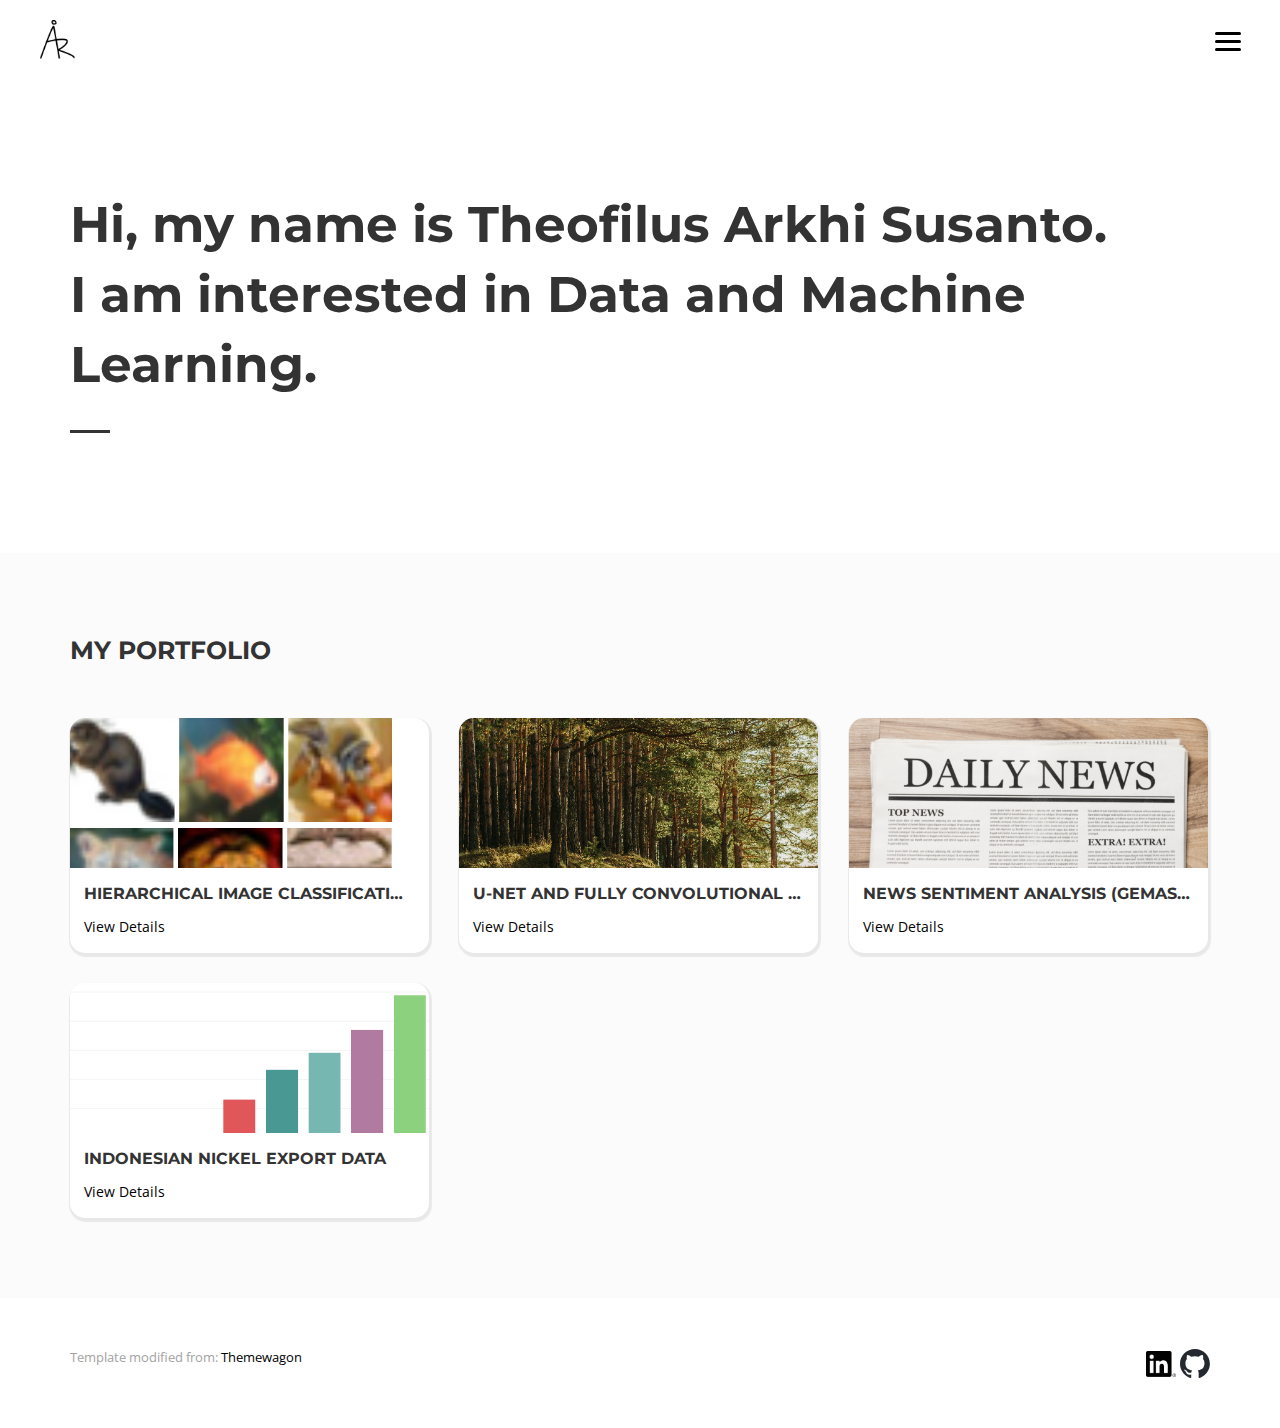
<file: index.html>
<!DOCTYPE html>
<html>
	<head>
		<title>Home</title>
		<meta charset="utf-8">
		<meta name="viewport" content="width=device-width, initial-scale=1.0, maximum-scale=1.0, user-scalable=no">
		<meta name="format-detection" content="telephone=no">
		<meta name="apple-mobile-web-app-capable" content="yes">
		<!-- Fonts-->
		<link rel="stylesheet" type="text/css" href="assets/fonts/fontawesome/font-awesome.min.css">
		<link rel="stylesheet" type="text/css" href="assets/fonts/pe-icon/pe-icon.css">
		<!-- Vendors-->
		<link rel="stylesheet" type="text/css" href="assets/vendors/bootstrap/grid.css">
		<link rel="stylesheet" type="text/css" href="assets/vendors/magnific-popup/magnific-popup.min.css">
		<link rel="stylesheet" type="text/css" href="assets/vendors/swiper/swiper.css">
		<!-- App & fonts-->
		<link rel="stylesheet" type="text/css" href="https://fonts.googleapis.com/css?family=Montserrat:300,400,500,600,700|Open+Sans:400,700">
		<link rel="stylesheet" type="text/css" id="app-stylesheet" href="assets/css/main.css"><!--[if lt IE 9]>
			<script src="https://oss.maxcdn.com/libs/html5shiv/3.7.0/html5shiv.js"></script>
		<![endif]-->
	</head>
	
	<body>
		<div class="page-wrap" id="root">
			
			<!-- header -->
			<header class="header header--fixed">
				<div class="header__inner">
					<div class="header__logo"><a href="index.html"><img src="assets/img/logo.png" alt="" style="width: 122px;"/></a></div>
					<div class="navbar-toggle" id="fs-button">
						<div class="navbar-icon"><span></span></div>
					</div>
				</div>
				
				<!-- fullscreenmenu__module -->
				<div class="fullscreenmenu__module" trigger="#fs-button">
					
					<!-- overlay-menu -->
					<nav class="overlay-menu">
						
						<!--  -->
						<ul class="wil-menu-list">
							<li class="current-menu-item"><a href="index.html">Home</a>
							</li>
							<li><a href="about.html">About Me</a>
							</li>
							<!-- <li><a href="work.html">Portfolio</a> -->
							<!-- </li> -->
							<!-- <li><a href="blog.html">Blog</a>
							</li>
							<li><a href="contact.html">Contact</a> -->
							<!-- </li> -->
						</ul><!--  -->
						
					</nav><!-- End / overlay-menu -->
					
				</div><!-- End / fullscreenmenu__module -->
				
			</header><!-- End / header -->
			
			<!-- Content-->
			<div class="wil-content">
				
				<!-- Section -->
				<section class="awe-section">
					<div class="container">
						
						<!-- page-title -->
						<div class="page-title">
							<h2 class="page-title__title">Hi, my name is Theofilus Arkhi Susanto.
								<div class="description">
									I am interested in Data and Machine Learning.
								</div>
								<!-- typing__module -->
								<!-- <div class="typing__module">
									<div class="typed-strings"><span>'m a web designer</span><span> do creative</span><span>'m a frontend developer</span>
									</div><span class="typed"></span>
								</div> -->
								<!-- End / typing__module -->
								
							</h2>
							<p class="page-title__text"></p>
							<div class="page-title__divider"></div>
						</div><!-- End / page-title -->
						
					</div>
				</section>
				<!-- End / Section -->
				
				
				<!-- Section -->
				<section class="awe-section bg-gray">
					<div class="container">
						<div class="row">
							<div class="col-lg-6 ">
								
								<!-- title -->
								<div class="title">
									<h2 class="title__title">My portfolio</h2>
								</div><!-- End / title -->
								
							</div>
						</div>

						<div class="grid-css grid-css--masonry" data-col-lg="3" data-col-md="2" data-col-sm="2" data-col-xs="1" data-gap="30">
							<div class="grid__inner">
								<div class="grid-sizer"></div>

								<div class="grid-item">
								<div class="grid-item__inner">
									<div class="grid-item__content-wrapper">
										<div class=""><a href="portfolio-details/hnn.html">
											<div class="workbox">
												<div id="">
													<div class="work-image">
														<img src="assets/img/works/hnn/hnnillustration.png">
	
													</div>
													<div class="work-content">
														<h2 class="work__title">Hierarchical Image Classification
														</h2>
														<p class="work__text">View Details</p>
													</div>
												</div>
											</div>
										</a></div>
									</div>
								</div>
								</div>
								
								<div class="grid-item">
								<div class="grid-item__inner">
									<div class="grid-item__content-wrapper">
										<div class=""><a href="portfolio-details/forest.html"">
											<div class="workbox">
												<div id="">
													<div class="work-image">
														<img class="project-img" src="assets/img/works/forest/fillust.jpg">
	
													</div>
													<div class="work-content">
														<h2 class="work__title">U-Net and Fully Convolutional Network for Forest Segmentation: A Comparative Study
														</h2>
														<p class="work__text">View Details</p>

													</div>
												</div>
											</div>
										</a></div>
									</div>
								</div>
								</div>
								
								<div class="grid-item">
								<div class="grid-item__inner">
									<div class="grid-item__content-wrapper">
										<div class=""><a href="portfolio-details/news.html">
											<div class="workbox">
												<div id="">
													<div class="work-image">
														<img class="project-img" src="assets/img/works/news/newspaperillust.jpg">
	
													</div>
													<div class="work-content">
														<h2 class="work__title">News Sentiment Analysis (Gemastik XV)
														</h2>
														<p class="work__text">View Details</p>
													</div>
												</div>
											</div>
										</a></div>
										</div>
									</div>
									</div>
									
									<div class="grid-item">
									<div class="grid-item__inner">
										<div class="grid-item__content-wrapper">
											<div class=""><a href="portfolio-details/nickel.html">
												<div class="workbox">
													<div id="">
														<div class="work-image">
															<img class="project-img" src="assets/img/works/nickel/chartillust.png">
		
														</div>
														<div class="work-content">
															<h2 class="work__title">Indonesian Nickel Export Data
															</h2>
															<p class="work__text">View Details</p>
														</div>
													</div>
												</div>
											</a></div>
										</div>
									</div>
									</div>
							</div>
						</div>
					</div>
				</section>
				<!-- End / Section -->
				
			</div>
			<!-- End / Content-->
			
			<!-- footer -->
			<div class="footer">
				<div class="container">
					<div class="row">
						<div class="col-md-6 col-lg-6 ">
							<p class="footer__coppy" style="font-size: small;">Template modified from: <a href="https://themewagon.com/themes/free-responsive-personal-portfolio-template-download-minimus/">Themewagon</a></p>
						</div>
						<div class="col-md-6 col-lg-6 ">
							<div class="footer__social">
								
								<!-- social-icon -->
								<!-- <a class="social-icon" href="#"><i class="social-icon__icon fa fa-facebook"></i>
								</a> -->
								<!-- End / social-icon -->
								
								<!-- social-icon -->
								<a class="social-icon" href="https://www.linkedin.com/in/theofilus-arkhi-susanto-a2609b211/"><img class="" src="assets/img/icons/LIblack.png"></img>
								</a>
								<!-- End / social-icon -->
								
								<!-- social-icon -->
								<a class="social-icon" href="https://github.com/fujimotoAr/"><img class="" src="assets/img/icons/github-mark.svg"></img>
								</a>
								
							</div>
						</div>
					</div>
				</div>
			</div><!-- End / footer -->
			
		</div>
		<!-- Vendors-->
		<script type="text/javascript" src="assets/vendors/jquery/jquery.min.js"></script>
		<script type="text/javascript" src="assets/vendors/imagesloaded/imagesloaded.pkgd.js"></script>
		<script type="text/javascript" src="assets/vendors/isotope-layout/isotope.pkgd.js"></script>
		<script type="text/javascript" src="assets/vendors/jquery-one-page/jquery.nav.min.js"></script>
		<script type="text/javascript" src="assets/vendors/jquery.easing/jquery.easing.min.js"></script>
		<script type="text/javascript" src="assets/vendors/jquery.matchHeight/jquery.matchHeight.min.js"></script>
		<script type="text/javascript" src="assets/vendors/magnific-popup/jquery.magnific-popup.min.js"></script>
		<script type="text/javascript" src="assets/vendors/masonry-layout/masonry.pkgd.js"></script>
		<script type="text/javascript" src="assets/vendors/jquery.waypoints/jquery.waypoints.min.js"></script>
		<script type="text/javascript" src="assets/vendors/swiper/swiper.jquery.js"></script>
		<script type="text/javascript" src="assets/vendors/menu/menu.js"></script>
		<script type="text/javascript" src="assets/vendors/typed/typed.min.js"></script>
		<!-- App-->
		<script type="text/javascript" src="assets/js/main.js"></script>
	</body>
</html>
</file>
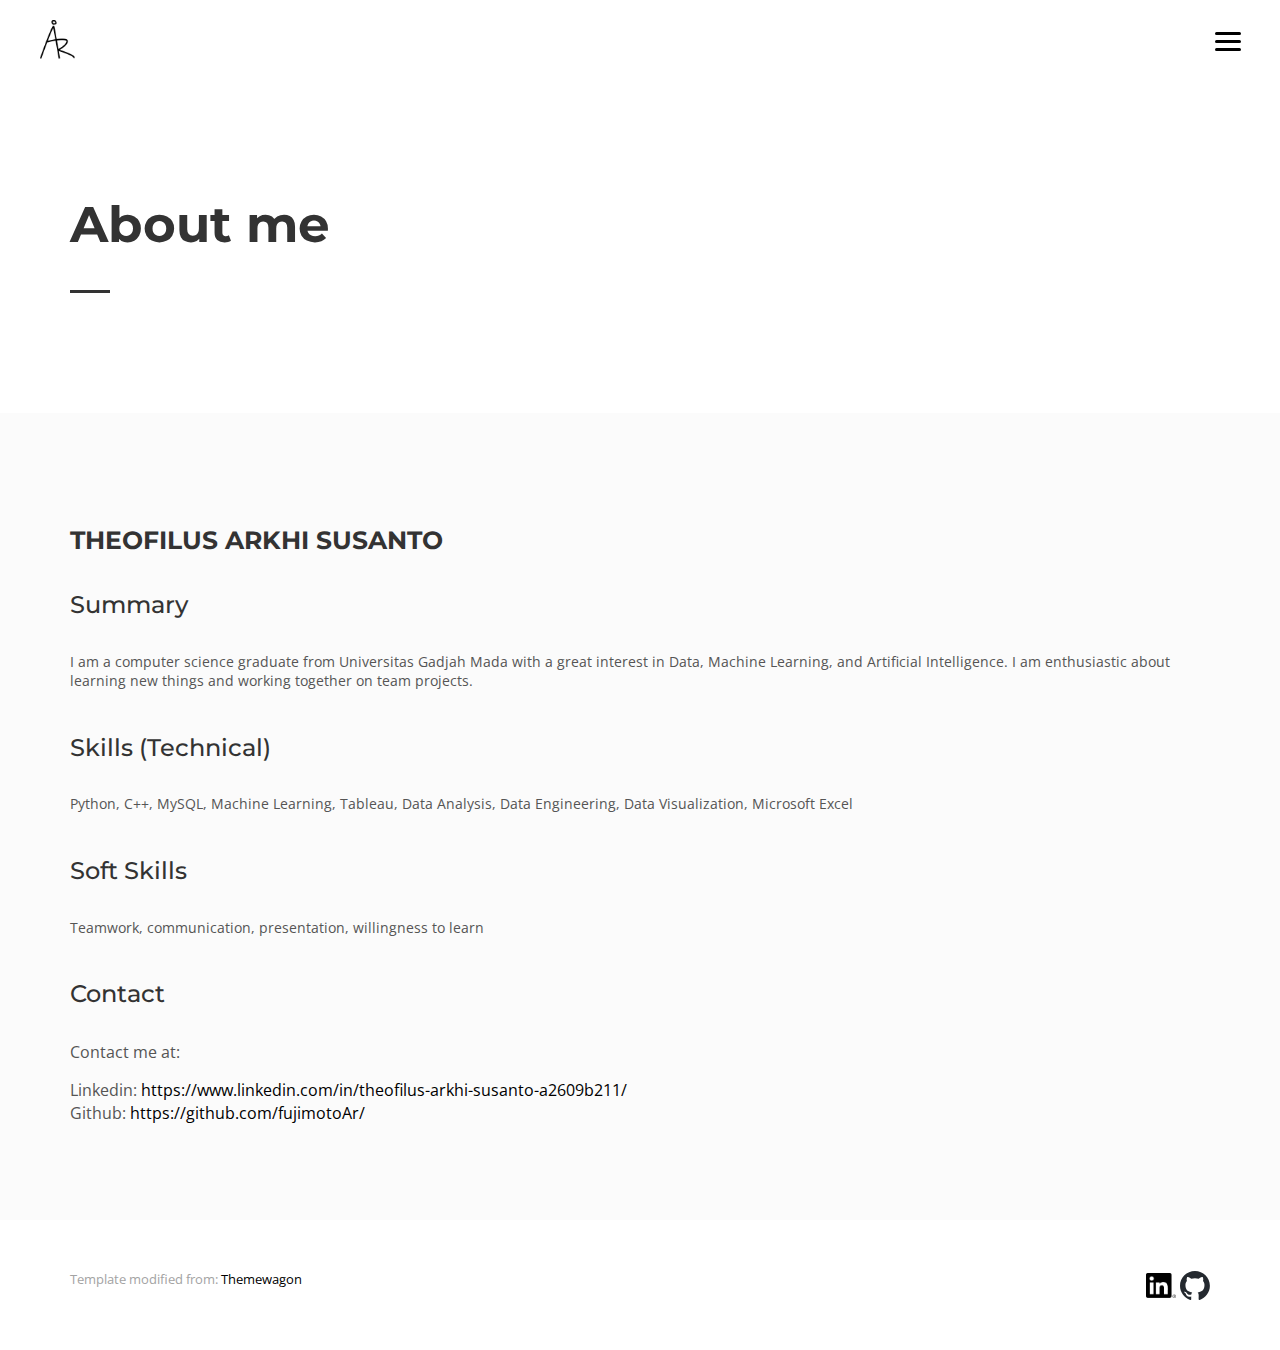
<file: about.html>
<!DOCTYPE html>
<html>
	<head>
		<title>About</title>
		<meta charset="utf-8">
		<meta name="viewport" content="width=device-width, initial-scale=1.0, maximum-scale=1.0, user-scalable=no">
		<meta name="format-detection" content="telephone=no">
		<meta name="apple-mobile-web-app-capable" content="yes">
		<!-- Fonts-->
		<link rel="stylesheet" type="text/css" href="assets/fonts/fontawesome/font-awesome.min.css">
		<link rel="stylesheet" type="text/css" href="assets/fonts/pe-icon/pe-icon.css">
		<!-- Vendors-->
		<link rel="stylesheet" type="text/css" href="assets/vendors/bootstrap/grid.css">
		<link rel="stylesheet" type="text/css" href="assets/vendors/magnific-popup/magnific-popup.min.css">
		<link rel="stylesheet" type="text/css" href="assets/vendors/swiper/swiper.css">
		<!-- App & fonts-->
		<link rel="stylesheet" type="text/css" href="https://fonts.googleapis.com/css?family=Montserrat:300,400,500,600,700|Open+Sans:400,700">
		<link rel="stylesheet" type="text/css" id="app-stylesheet" href="assets/css/main.css"><!--[if lt IE 9]>
			<script src="https://oss.maxcdn.com/libs/html5shiv/3.7.0/html5shiv.js"></script>
		<![endif]-->
	</head>
	
	<body>
		<div class="page-wrap" id="root">
			
			<!-- header -->
			<header class="header header--fixed">
				<div class="header__inner">
					<div class="header__logo"><a href="index.html"><img src="assets/img/logo.png" alt="" style="width: 122px;"/></a></div>
					<div class="navbar-toggle" id="fs-button">
						<div class="navbar-icon"><span></span></div>
					</div>
				</div>
				
				<!-- fullscreenmenu__module -->
				<div class="fullscreenmenu__module" trigger="#fs-button">
					
					<!-- overlay-menu -->
					<nav class="overlay-menu">
						
						<!--  -->
						<ul class="wil-menu-list">
							<li class="current-menu-item"><a href="index.html">Home</a>
							</li>
							<li><a href="about.html">About Me</a>
							</li>
							<!-- <li><a href="work.html">Portfolio</a> -->
							<!-- </li> -->
							<!-- <li><a href="blog.html">Blog</a>
							</li>
							<li><a href="contact.html">Contact</a> -->
							<!-- </li> -->
						</ul><!--  -->
						
					</nav><!-- End / overlay-menu -->
					
				</div><!-- End / fullscreenmenu__module -->
				
			</header><!-- End / header -->
			
			<!-- Content-->
			<div class="wil-content">
				
				<!-- Section -->
				<section class="awe-section">
					<div class="container">
						
						<!-- page-title -->
						<div class="page-title pb-40">
							<h2 class="page-title__title">About me</h2>
							<!-- <p class="page-title__text">Curabitur elementum urna augue, eu porta</p> -->
							<div class="page-title__divider"></div>
						</div><!-- End / page-title -->
						
					</div>
				</section>
				<!-- End / Section -->
				
				
				<!-- Section -->
				<section class="awe-section bg-gray">
					<div class="container">
						<div class="">
							<!-- <div class="col-md-6 col-lg-5 "><img src="https://images.pexels.com/photos/797558/pexels-photo-797558.jpeg?w=1260&amp;h=750&amp;auto=compress&amp;cs=tinysrgb" alt="">
							</div> -->
							<!-- <div class="col-md-6 col-lg-6 col-xs-offset-0 col-sm-offset-0 col-md-offset-0 col-lg-offset-1 "> -->
							<div>
								<!--  -->
								<div class="mt-30">
									<h2 class="about__title">Theofilus Arkhi Susanto</h2>
									<h2 class="about__subtitle" style="font-size:x-large;">Summary</h2>
									<p class="about__text">
										I am a computer science graduate from Universitas Gadjah Mada with a great interest in Data, Machine Learning, and Artificial Intelligence. I am enthusiastic about learning new things and working together on team projects.
									</p>
									<h2 class="about__subtitle" style="font-size:x-large;">Skills (Technical)</h2>
									<p class="about__text">
										Python, C++, MySQL, Machine Learning, Tableau, Data Analysis, Data Engineering, Data Visualization, Microsoft Excel	
									</p>
									<h2 class="about__subtitle" style="font-size:x-large;">Soft Skills</h2>
									<p class="about__text">
										Teamwork, communication, presentation, willingness to learn
									</p>
									<h2 class="about__subtitle" style="font-size:x-large;">Contact</h2>
									<p style="font-size: medium;">
										Contact me at:
										<ul>
											<li> Linkedin: <a href="https://www.linkedin.com/in/theofilus-arkhi-susanto-a2609b211/">https://www.linkedin.com/in/theofilus-arkhi-susanto-a2609b211/</a> </li>
											<li> Github: <a href="https://github.com/fujimotoAr/">https://github.com/fujimotoAr/</a> </li>

										</ul>
									</p>
								</div><!-- End /  -->
								
							</div>
						</div>
					</div>
				</section>
				<!-- End / Section -->
				
			</div>
			<!-- End / Content-->
			
			<!-- footer -->
			<div class="footer">
				<div class="container">
					<div class="row">
						<div class="col-md-6 col-lg-6 ">
							<p class="footer__coppy" style="font-size: small;">Template modified from: <a href="https://themewagon.com/themes/free-responsive-personal-portfolio-template-download-minimus/">Themewagon</a></p>
						</div>
						<div class="col-md-6 col-lg-6 ">
							<div class="footer__social">
								
								<!-- social-icon -->
								<!-- <a class="social-icon" href="#"><i class="social-icon__icon fa fa-facebook"></i>
								</a> -->
								<!-- End / social-icon -->
								
								<!-- social-icon -->
								<a class="social-icon" href="https://www.linkedin.com/in/theofilus-arkhi-susanto-a2609b211/"><img class="" src="assets/img/icons/LIblack.png"></img>
								</a>
								<!-- End / social-icon -->
								
								<!-- social-icon -->
								<a class="social-icon" href="https://github.com/fujimotoAr/"><img class="" src="assets/img/icons/github-mark.svg"></img>
								</a>
								
							</div>
						</div>
					</div>
				</div>
			</div><!-- End / footer -->
			
		</div>
		<!-- Vendors-->
		<script type="text/javascript" src="assets/vendors/jquery/jquery.min.js"></script>
		<script type="text/javascript" src="assets/vendors/imagesloaded/imagesloaded.pkgd.js"></script>
		<script type="text/javascript" src="assets/vendors/isotope-layout/isotope.pkgd.js"></script>
		<script type="text/javascript" src="assets/vendors/jquery-one-page/jquery.nav.min.js"></script>
		<script type="text/javascript" src="assets/vendors/jquery.easing/jquery.easing.min.js"></script>
		<script type="text/javascript" src="assets/vendors/jquery.matchHeight/jquery.matchHeight.min.js"></script>
		<script type="text/javascript" src="assets/vendors/magnific-popup/jquery.magnific-popup.min.js"></script>
		<script type="text/javascript" src="assets/vendors/masonry-layout/masonry.pkgd.js"></script>
		<script type="text/javascript" src="assets/vendors/jquery.waypoints/jquery.waypoints.min.js"></script>
		<script type="text/javascript" src="assets/vendors/swiper/swiper.jquery.js"></script>
		<script type="text/javascript" src="assets/vendors/menu/menu.js"></script>
		<script type="text/javascript" src="assets/vendors/typed/typed.min.js"></script>
		<!-- App-->
		<script type="text/javascript" src="assets/js/main.js"></script>
	</body>
</html>
</file>
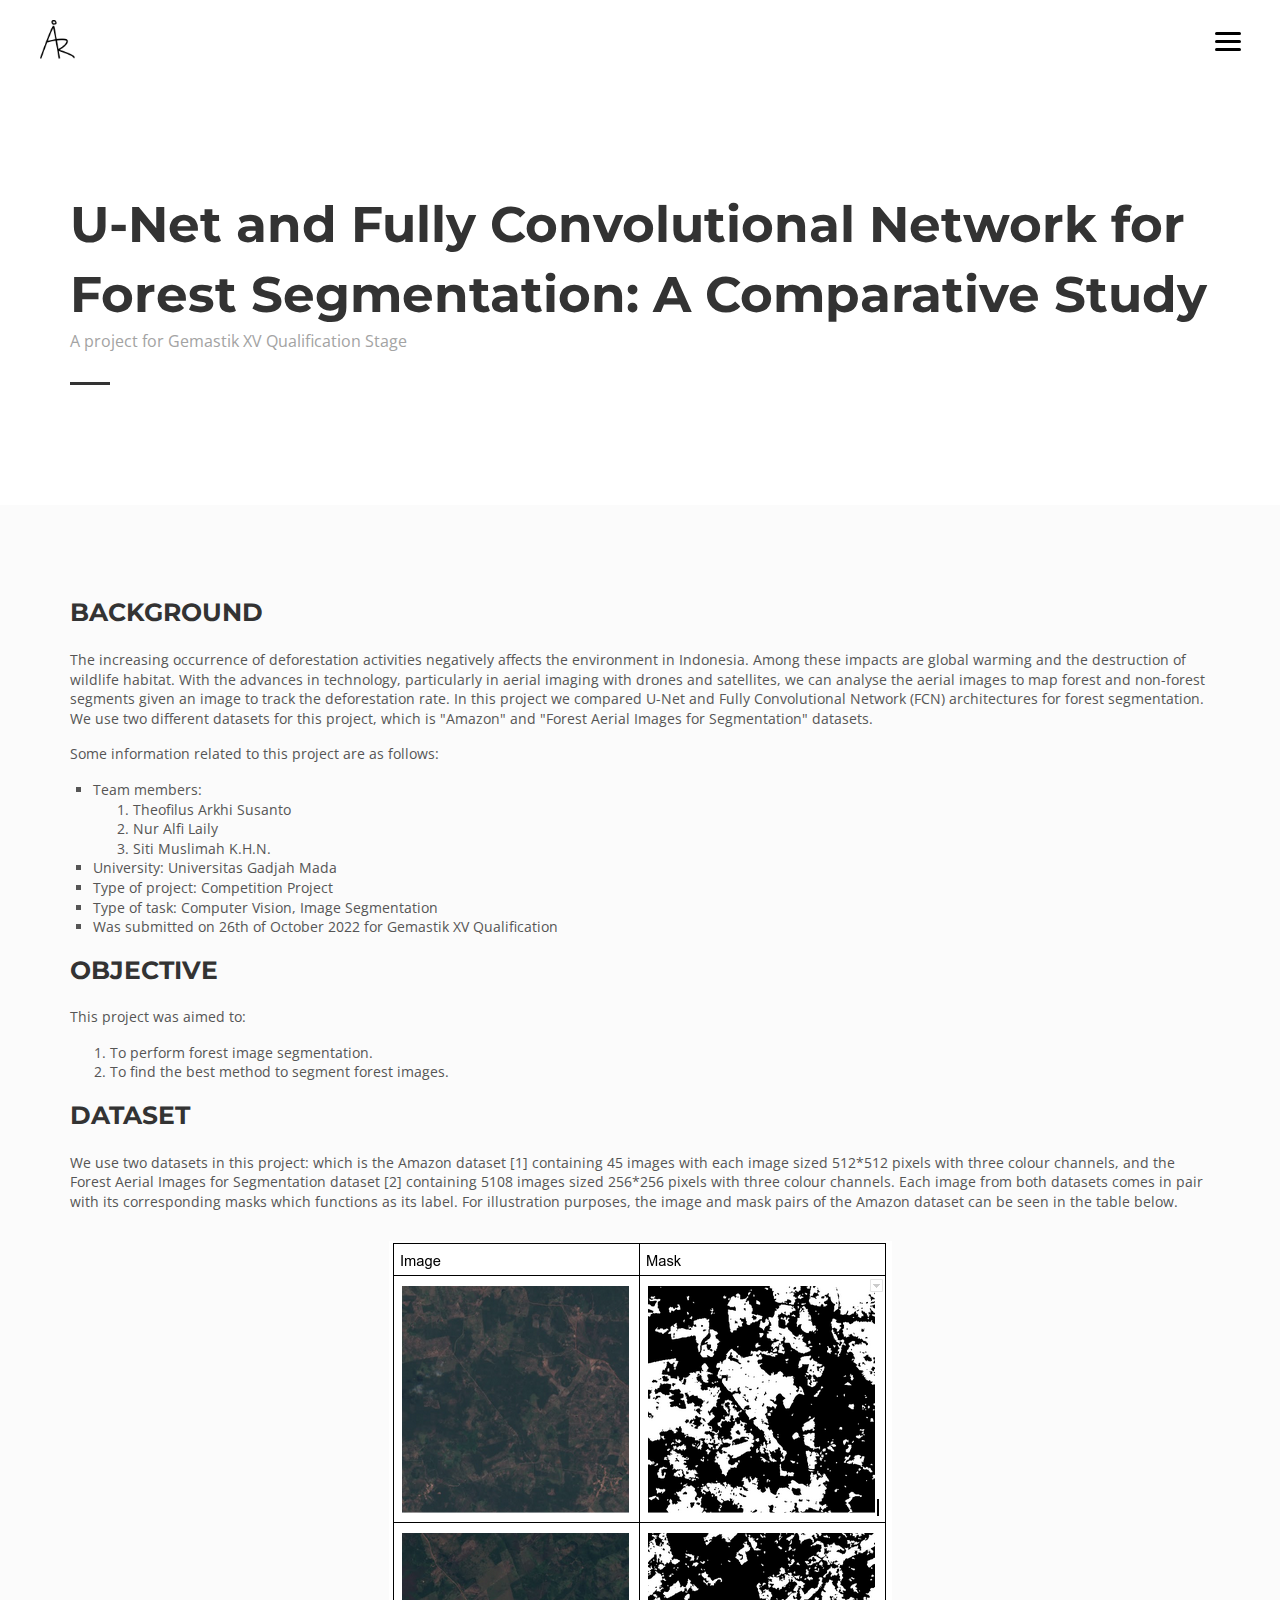
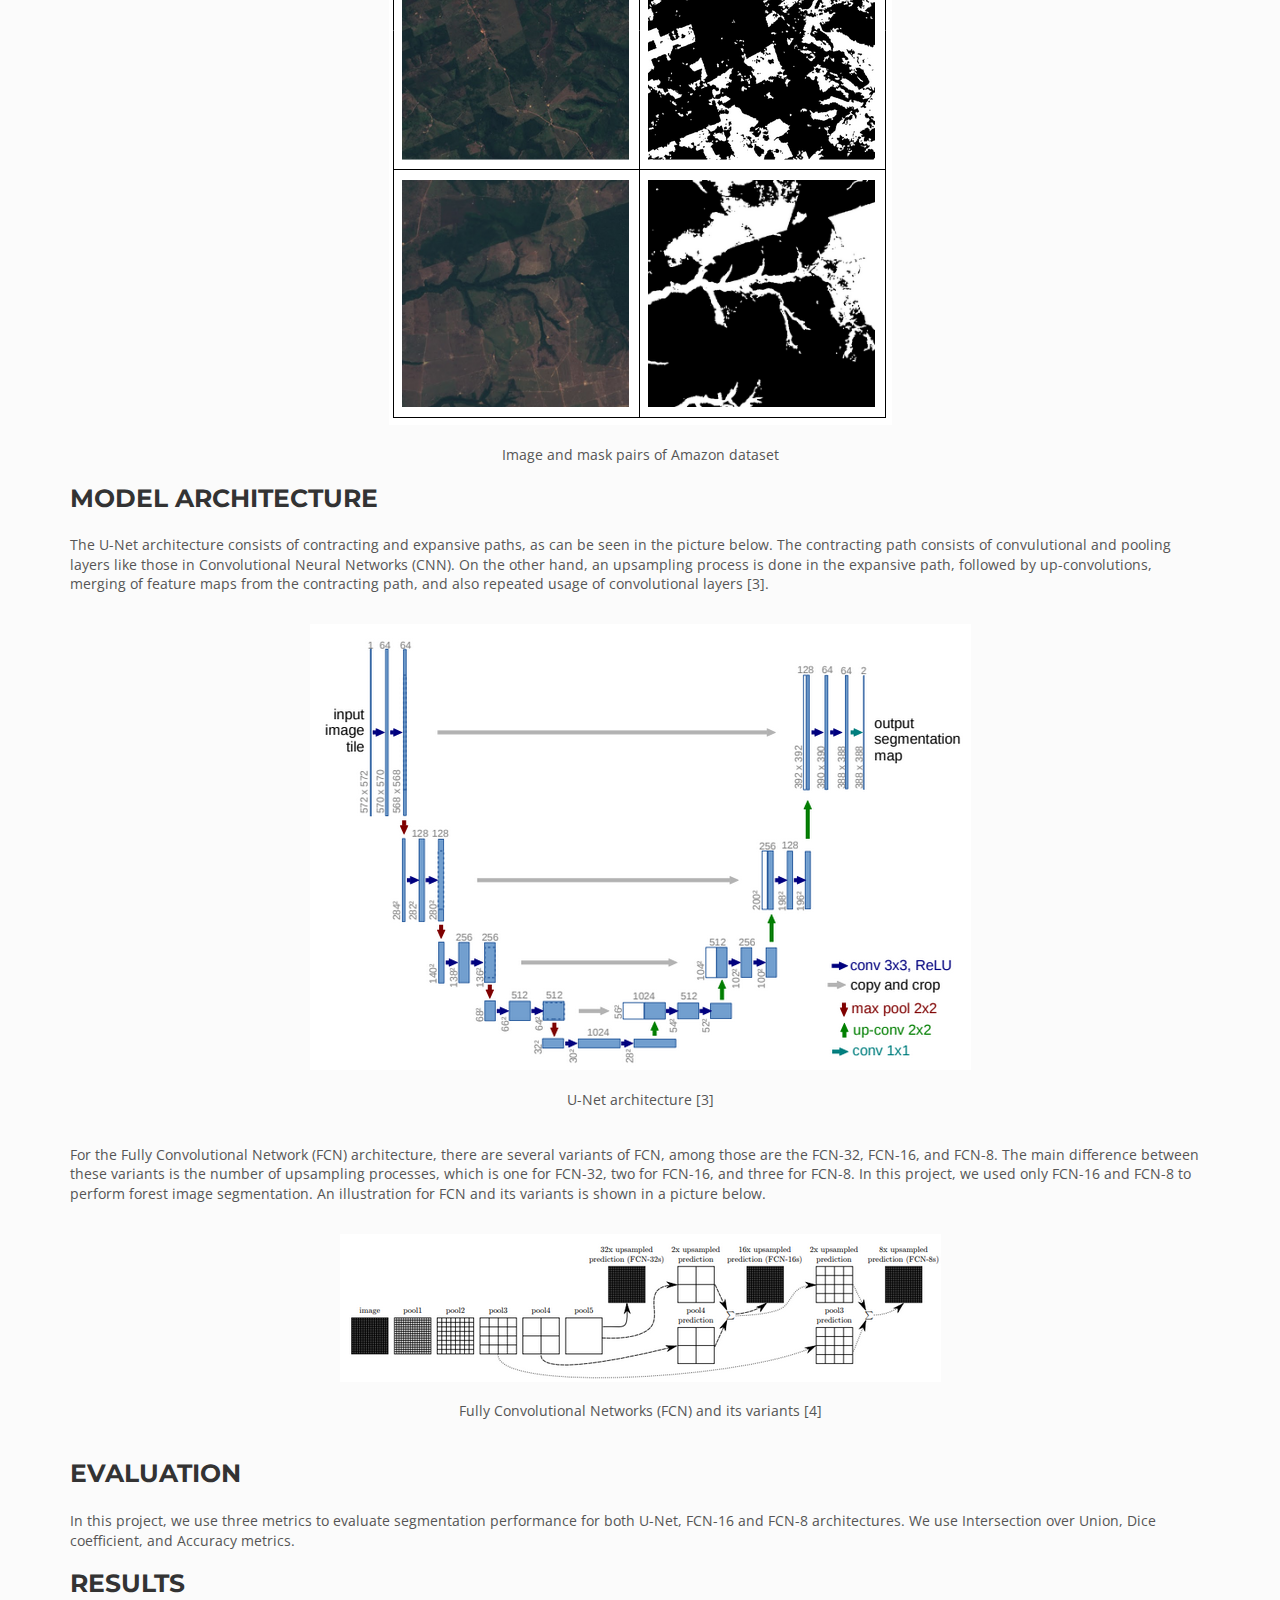
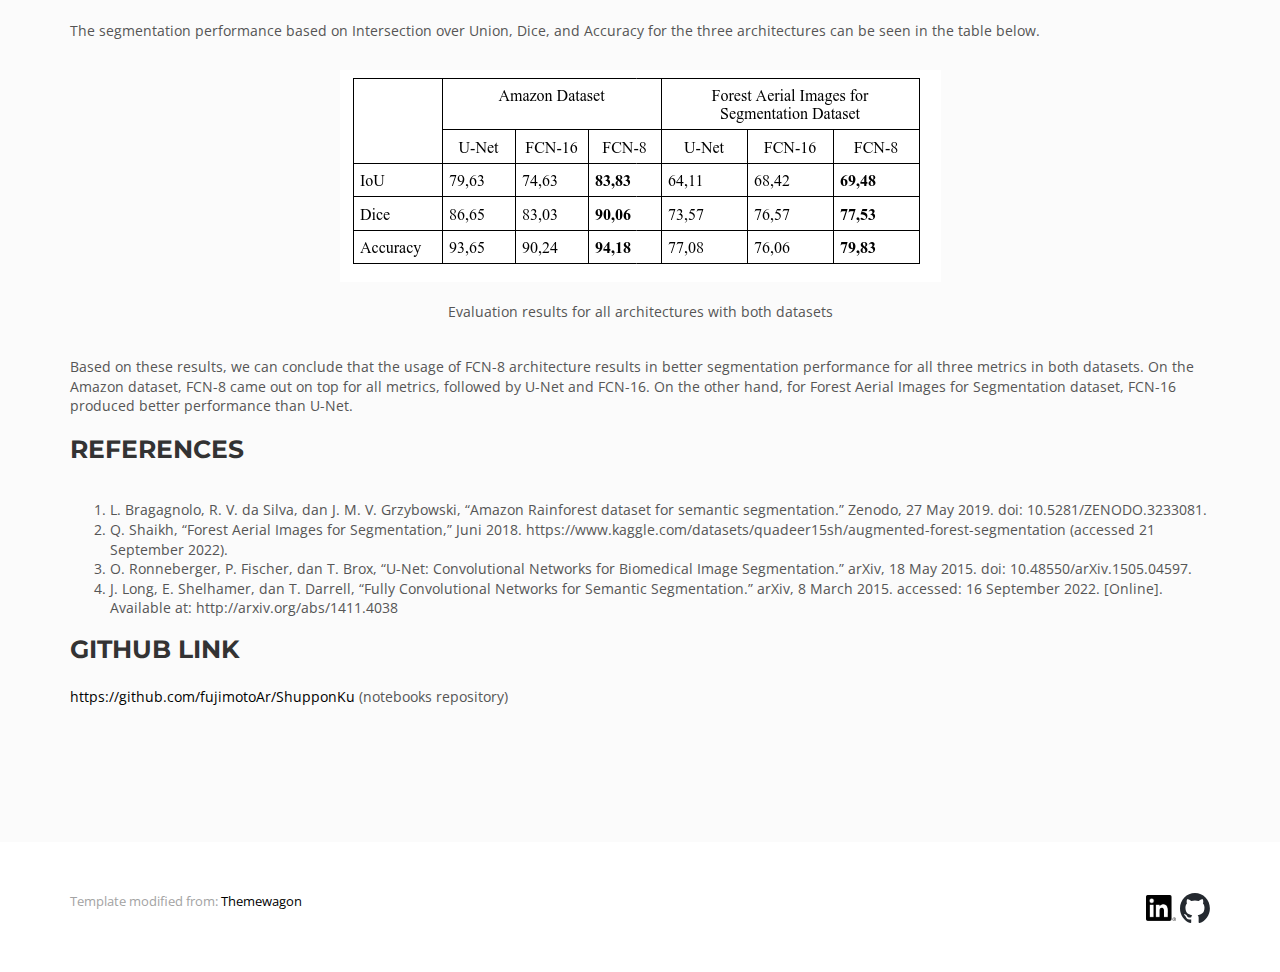
<file: portfolio-details/forest.html>
<!DOCTYPE html>
<html>
	<head>
		<title>Work detail</title>
		<meta charset="utf-8">
		<meta name="viewport" content="width=device-width, initial-scale=1.0, maximum-scale=1.0, user-scalable=no">
		<meta name="format-detection" content="telephone=no">
		<meta name="apple-mobile-web-app-capable" content="yes">
		<!-- Fonts-->
		<link rel="stylesheet" type="text/css" href="../assets/fonts/fontawesome/font-awesome.min.css">
		<link rel="stylesheet" type="text/css" href="../assets/fonts/pe-icon/pe-icon.css">
		<!-- Vendors-->
		<link rel="stylesheet" type="text/css" href="../assets/vendors/bootstrap/grid.css">
		<link rel="stylesheet" type="text/css" href="../assets/vendors/magnific-popup/magnific-popup.min.css">
		<link rel="stylesheet" type="text/css" href="../assets/vendors/swiper/swiper.css">
		<!-- App & fonts-->
		<link rel="stylesheet" type="text/css" href="https://fonts.googleapis.com/css?family=Montserrat:300,400,500,600,700|Open+Sans:400,700">
		<link rel="stylesheet" type="text/css" id="app-stylesheet" href="../assets/css/main.css"><!--[if lt IE 9]>
			<script src="https://oss.maxcdn.com/libs/html5shiv/3.7.0/html5shiv.js"></script>
		<![endif]-->
	</head>
	
	<body>
		<div class="page-wrap" id="root">
			
			<!-- header -->
			<header class="header header--fixed">
				<div class="header__inner">
					<div class="header__logo"><a href="../index.html"><img src="../assets/img/logo.png" alt="" style="width: 122px;"/></a></div>
					<div class="navbar-toggle" id="fs-button">
						<div class="navbar-icon"><span></span></div>
					</div>
				</div>
				
				<!-- fullscreenmenu__module -->
				<div class="fullscreenmenu__module" trigger="#fs-button">
					
					<!-- overlay-menu -->
					<nav class="overlay-menu">
						
						<!--  -->
						<ul class="wil-menu-list">
							<li><a href="../index.html">Home</a>
							</li>
							<li><a href="../about.html">About Me</a>
							</li>
						</ul><!--  -->
						
					</nav><!-- End / overlay-menu -->
					
				</div><!-- End / fullscreenmenu__module -->
				
			</header><!-- End / header -->
			
			<!-- Content-->
			<div class="wil-content">
				
				<!-- Section -->
				<section class="awe-section">
					<div class="container">
						
						<!-- page-title -->
						<div class="page-title pb-40">
							<h2 class="page-title__title">U-Net and Fully Convolutional Network for Forest Segmentation: A Comparative Study
							</h2>
							<p class="page-title__text">A project for Gemastik XV Qualification Stage
							</p>
							<div class="page-title__divider"></div>
						</div><!-- End / page-title -->
						
					</div>
				</section>
				<!-- End / Section -->
				
				
				<!-- Section -->
				<section class="awe-section bg-gray">
					<div class="container">
						
						<!--  -->
						<div>
							<div class="work-detail__entry">
								<h2 class="title__title">Background</h2><br>
								<p>
									The increasing occurrence of deforestation activities negatively affects the environment in Indonesia. Among these impacts are global warming and the destruction of wildlife habitat. 
									With the advances in technology, particularly in aerial imaging with drones and satellites, we can analyse the aerial images to map forest and non-forest segments given an image to track the deforestation rate. 
									In this project we compared U-Net and Fully Convolutional Network (FCN) architectures for forest segmentation. We use two different datasets for this project, which is "Amazon" and "Forest Aerial Images for Segmentation" datasets. 
								</p>
								<p>
									Some information related to this project are as follows:
									<ul style="list-style-type:square; padding-left: 2%;">
										<li>
											Team members: 
											<ol>
												<li>Theofilus Arkhi Susanto</li>
												<li>Nur Alfi Laily</li>
												<li>Siti Muslimah K.H.N.</li>
											</ol>
										</li>
										<li>University: Universitas Gadjah Mada</li>
										<li>Type of project: Competition Project</li>
										<li>Type of task: Computer Vision, Image Segmentation</li>
										<li>
											Was submitted on 26th of October 2022 for Gemastik XV Qualification 
										</li>
									</ul>
								</p>
								<h2 class="title__title">Objective</h2><br>
								<p>
									This project was aimed to:
									<ol>
										<li>
											To perform forest image segmentation.
										</li>
										<li>
											To find the best method to segment forest images.
										</li>
									</ol>
								</p>
								<h2 class="title__title">Dataset</h2><br>
								<p>
									We use two datasets in this project: which is the Amazon dataset [1] containing 45 images with each image sized 512*512 pixels with three colour channels, 
									and the Forest Aerial Images for Segmentation dataset [2] containing 5108 images sized 256*256 pixels with three colour channels. 
									Each image from both datasets comes in pair with its corresponding masks which functions as its label. For illustration purposes, the image and mask pairs of the Amazon dataset can be seen 
									in the table below.
								</p>

								<div>
									<div class="work-img"><img src="../assets/img/works/forest/amazonpair.png" alt="">
									</div><br>
									<p class="center">Image and mask pairs of Amazon dataset</p>
								</div>
								
								<h2 class="title__title">Model Architecture</h2><br>
								<p>
									The U-Net architecture consists of contracting and expansive paths, as can be seen in the picture below. The contracting path consists of 
									convulutional and pooling layers like those in Convolutional Neural Networks (CNN). 
									On the other hand, an upsampling process is done in the expansive path, followed by up-convolutions, 
									merging of feature maps from the contracting path, and also repeated usage of convolutional layers [3].
								</p>
								<div>
									<div class="work-img">
										<img src="../assets/img/works/forest/u-netarch.png" alt="" >
										
									</div><br>
									<p class="center">U-Net architecture [3]</p>
								</div><br>
								<p>
									For the Fully Convolutional Network (FCN) architecture, there are several variants of FCN, among those are the FCN-32, FCN-16, and FCN-8. The main difference between these variants is the number of upsampling processes, which is one for FCN-32, two for FCN-16, and three for FCN-8. 
									In this project, we used only FCN-16 and FCN-8 to perform forest image segmentation. An illustration for FCN and its variants is shown in a picture below.
								</p>
								<div>
									<div class=" work-img">
										<img src="../assets/img/works/forest/fcnvar.png" alt="" >
									</div><br>
									<p class="center">Fully Convolutional Networks (FCN) and its variants [4]</p>	
								</div><br>

								<h2 class="title__title">Evaluation</h2><br>
								<p>
									In this project, we use three metrics to evaluate segmentation performance 
									for both U-Net, FCN-16 and FCN-8 architectures. We use Intersection over Union, Dice coefficient, and Accuracy metrics.
								</p>
								
								<h2 class="title__title">Results</h2><br>
								<p>
									The segmentation performance based on Intersection over Union, Dice, and Accuracy for the three architectures can be seen in the table below.
								</p>
								<div>
									<div class="work-img">
										<img src="../assets/img/works/forest/resultsall.png" alt="" >
										
									</div><br>
									<p class="center">Evaluation results for all architectures with both datasets</p>
								</div><br>
								<p>
									Based on these results, we can conclude that the usage of FCN-8 architecture results in better segmentation performance for all three metrics in both datasets. 
									On the Amazon dataset, FCN-8 came out on top for all metrics, followed by U-Net and FCN-16. On the other hand, for Forest Aerial Images for Segmentation dataset, FCN-16 produced better performance 
									than U-Net.
								</p>

								<h2 class="title__title">References</h2><br>
								<ol>
									<li>L. Bragagnolo, R. V. da Silva, dan J. M. V. Grzybowski, “Amazon Rainforest dataset for semantic segmentation.” Zenodo, 27 May 2019. doi: 10.5281/ZENODO.3233081.</li>
									<li>Q. Shaikh, “Forest Aerial Images for Segmentation,” Juni 2018. https://www.kaggle.com/datasets/quadeer15sh/augmented-forest-segmentation (accessed 21 September 2022).</li>
									<li>O. Ronneberger, P. Fischer, dan T. Brox, “U-Net: Convolutional Networks for Biomedical Image Segmentation.” arXiv, 18 May 2015. doi: 10.48550/arXiv.1505.04597.</li>
									<li>J. Long, E. Shelhamer, dan T. Darrell, “Fully Convolutional Networks for Semantic Segmentation.” arXiv, 8 March 2015. accessed: 16 September 2022. [Online]. Available at: http://arxiv.org/abs/1411.4038</li>
								</ol>
								<h2 class="title__title">Github link</h2><br>
								<p>
									<a href="https://github.com/fujimotoAr/ShupponKu">https://github.com/fujimotoAr/ShupponKu</a>
									 (notebooks repository)
								</p>
							</div>
							
					</div>
				</section>
				<!-- End / Section -->
				
			</div>
			<!-- End / Content-->
			
						<!-- footer -->
						<div class="footer">
							<div class="container">
								<div class="row">
									<div class="col-md-6 col-lg-6 ">
										<p class="footer__coppy" style="font-size: small;">Template modified from: <a href="https://themewagon.com/themes/free-responsive-personal-portfolio-template-download-minimus/">Themewagon</a></p>
									</div>
									<div class="col-md-6 col-lg-6 ">
										<div class="footer__social">
											
											<!-- social-icon -->
											<!-- <a class="social-icon" href="#"><i class="social-icon__icon fa fa-facebook"></i>
											</a> -->
											<!-- End / social-icon -->
											
											<!-- social-icon -->
											<a class="social-icon" href="https://www.linkedin.com/in/theofilus-arkhi-susanto-a2609b211/"><img class="" src="../assets/img/icons/LIblack.png"></img>
											</a>
											<!-- End / social-icon -->
											
											<!-- social-icon -->
											<a class="social-icon" href="https://github.com/fujimotoAr/"><img class="" src="../assets/img/icons/github-mark.svg"></img>
											</a>
											
										</div>
									</div>
								</div>
							</div>
						</div><!-- End / footer -->
			
		</div>
		<!-- Vendors-->
		<script type="text/javascript" src="../assets/vendors/jquery/jquery.min.js"></script>
		<script type="text/javascript" src="../assets/vendors/imagesloaded/imagesloaded.pkgd.js"></script>
		<script type="text/javascript" src="../assets/vendors/isotope-layout/isotope.pkgd.js"></script>
		<script type="text/javascript" src="../assets/vendors/jquery-one-page/jquery.nav.min.js"></script>
		<script type="text/javascript" src="../assets/vendors/jquery.easing/jquery.easing.min.js"></script>
		<script type="text/javascript" src="../assets/vendors/jquery.matchHeight/jquery.matchHeight.min.js"></script>
		<script type="text/javascript" src="../assets/vendors/magnific-popup/jquery.magnific-popup.min.js"></script>
		<script type="text/javascript" src="../assets/vendors/masonry-layout/masonry.pkgd.js"></script>
		<script type="text/javascript" src="../assets/vendors/jquery.waypoints/jquery.waypoints.min.js"></script>
		<script type="text/javascript" src="../assets/vendors/swiper/swiper.jquery.js"></script>
		<script type="text/javascript" src="../assets/vendors/menu/menu.js"></script>
		<script type="text/javascript" src="../assets/vendors/typed/typed.min.js"></script>
		<!-- App-->
		<script type="text/javascript" src="../assets/js/main.js"></script>
	</body>
</html>
</file>
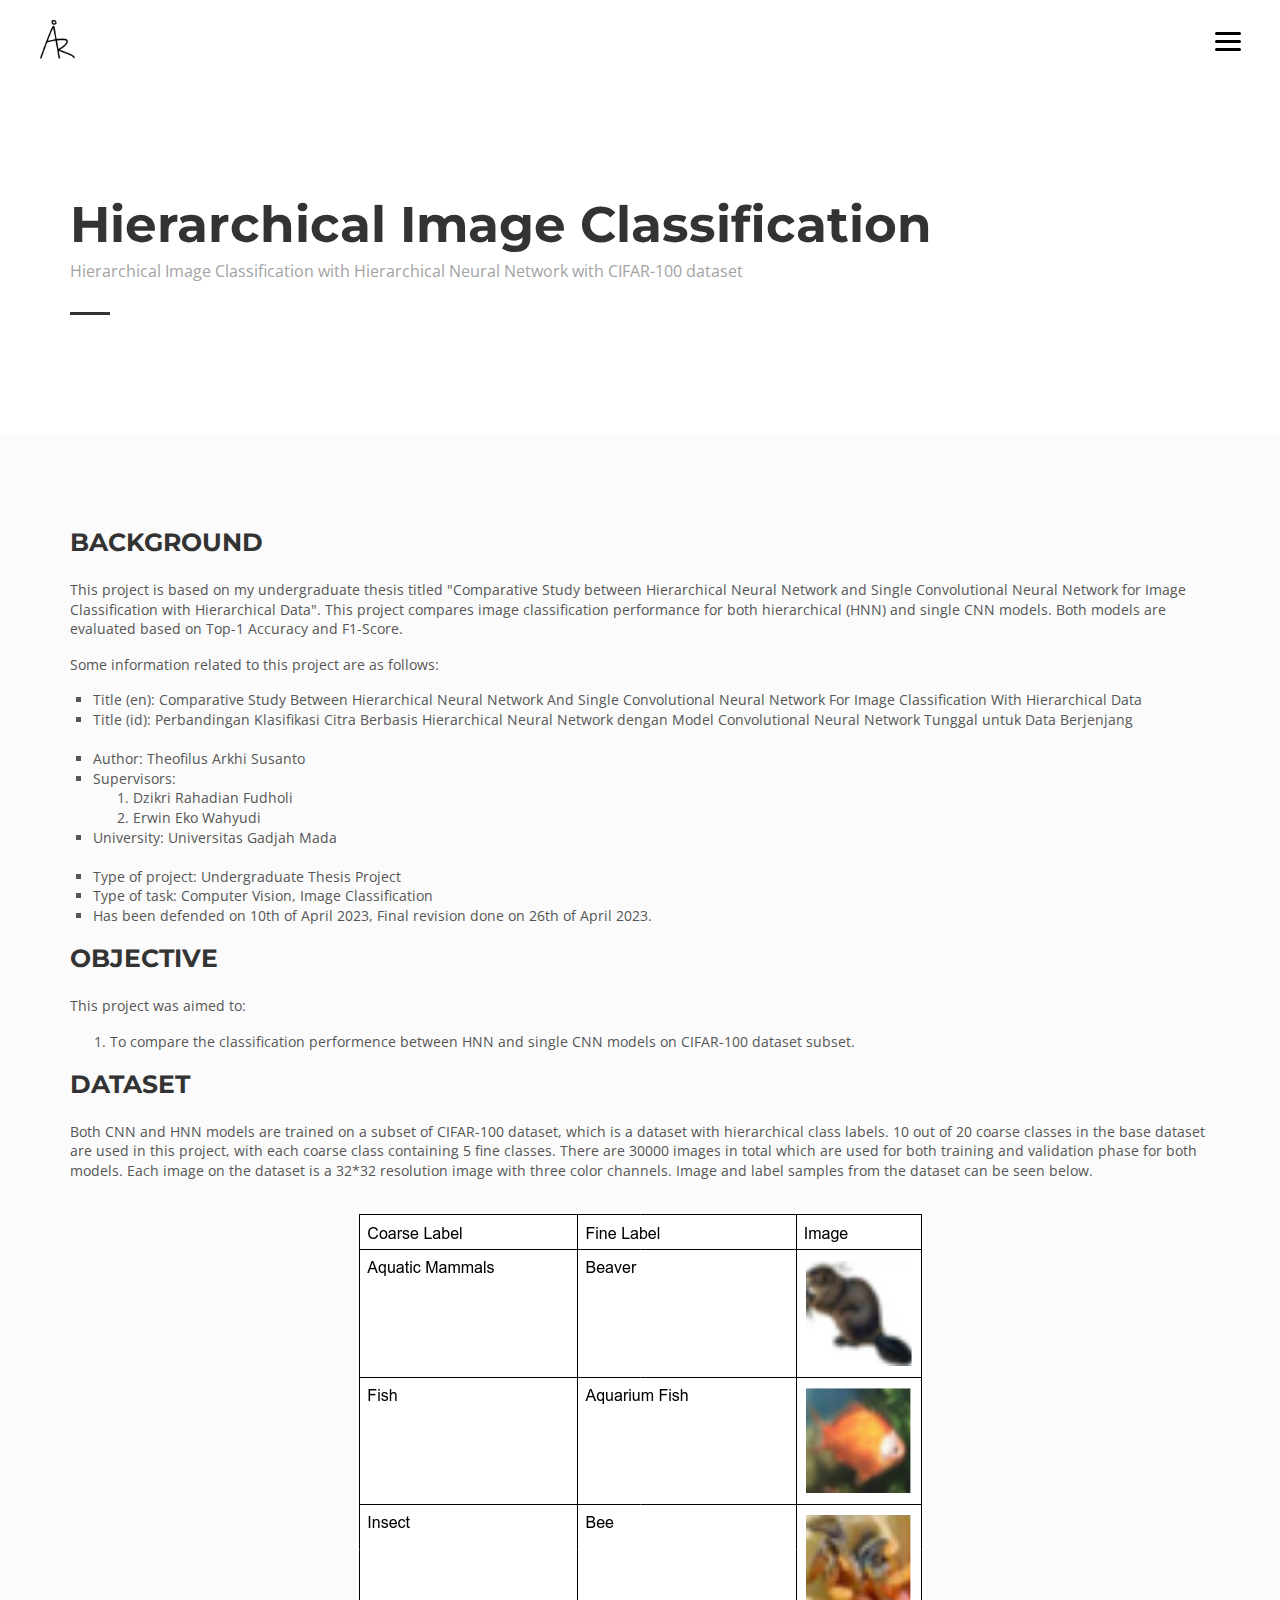
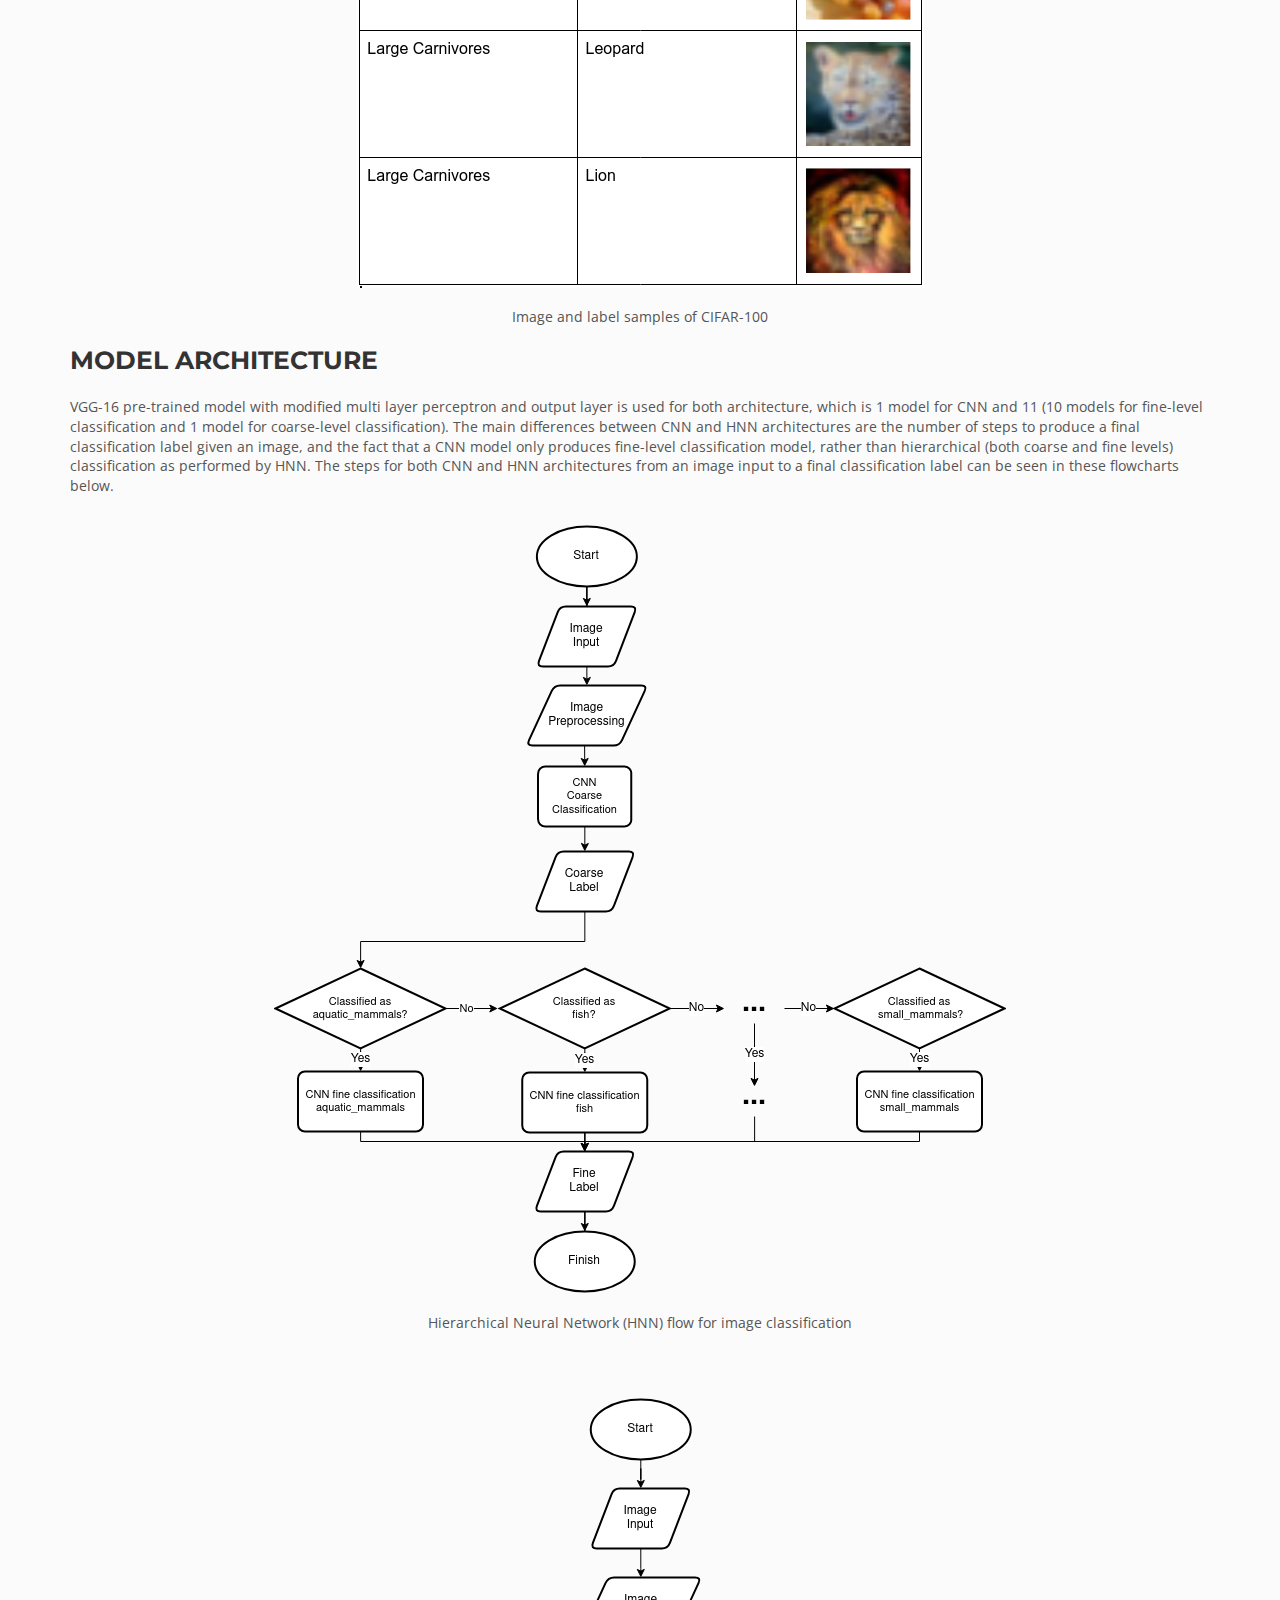
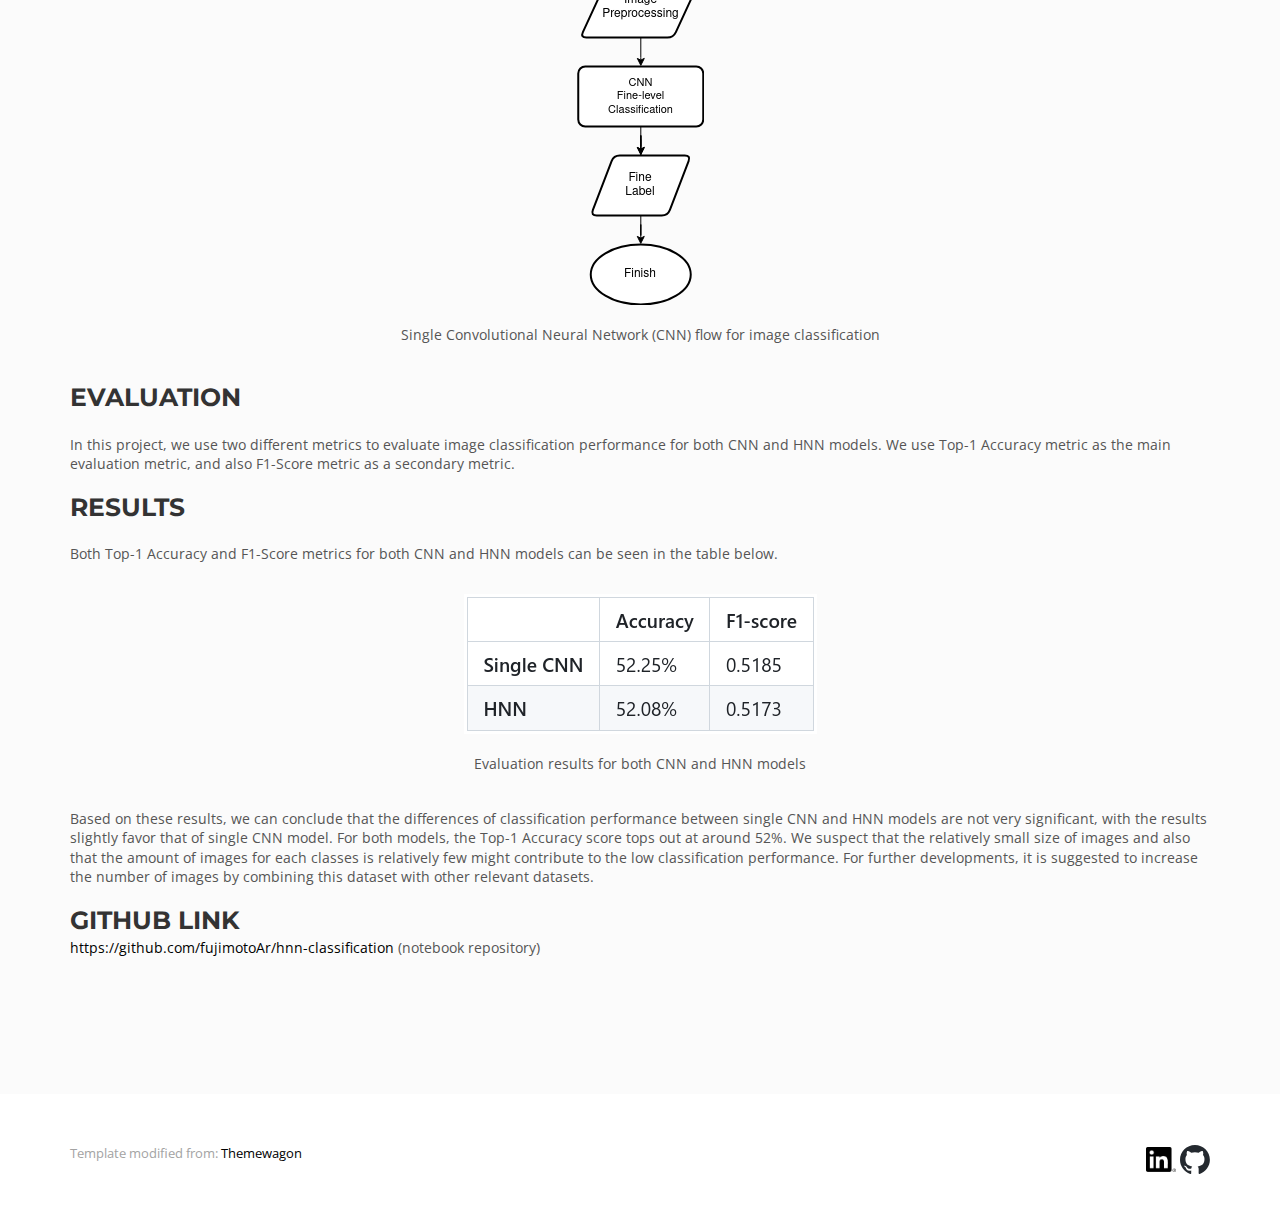
<file: portfolio-details/hnn.html>
<!DOCTYPE html>
<html>
	<head>
		<title>Work detail</title>
		<meta charset="utf-8">
		<meta name="viewport" content="width=device-width, initial-scale=1.0, maximum-scale=1.0, user-scalable=no">
		<meta name="format-detection" content="telephone=no">
		<meta name="apple-mobile-web-app-capable" content="yes">
		<!-- Fonts-->
		<link rel="stylesheet" type="text/css" href="../assets/fonts/fontawesome/font-awesome.min.css">
		<link rel="stylesheet" type="text/css" href="../assets/fonts/pe-icon/pe-icon.css">
		<!-- Vendors-->
		<link rel="stylesheet" type="text/css" href="../assets/vendors/bootstrap/grid.css">
		<link rel="stylesheet" type="text/css" href="../assets/vendors/magnific-popup/magnific-popup.min.css">
		<link rel="stylesheet" type="text/css" href="../assets/vendors/swiper/swiper.css">
		<!-- App & fonts-->
		<link rel="stylesheet" type="text/css" href="https://fonts.googleapis.com/css?family=Montserrat:300,400,500,600,700|Open+Sans:400,700">
		<link rel="stylesheet" type="text/css" id="app-stylesheet" href="../assets/css/main.css"><!--[if lt IE 9]>
			<script src="https://oss.maxcdn.com/libs/html5shiv/3.7.0/html5shiv.js"></script>
		<![endif]-->
	</head>
	
	<body>
		<div class="page-wrap" id="root">
			
			<!-- header -->
			<header class="header header--fixed">
				<div class="header__inner">
					<div class="header__logo"><a href="../index.html"><img src="../assets/img/logo.png" alt="" style="width: 122px;"/></a></div>
					<div class="navbar-toggle" id="fs-button">
						<div class="navbar-icon"><span></span></div>
					</div>
				</div>
				
				<!-- fullscreenmenu__module -->
				<div class="fullscreenmenu__module" trigger="#fs-button">
					
					<!-- overlay-menu -->
					<nav class="overlay-menu">
						
						<!--  -->
						<ul class="wil-menu-list">
							<li><a href="../index.html">Home</a>
							</li>
							<li><a href="../about.html">About Me</a>
							</li>
						</ul><!--  -->
						
					</nav><!-- End / overlay-menu -->
					
				</div><!-- End / fullscreenmenu__module -->
				
			</header><!-- End / header -->
			
			<!-- Content-->
			<div class="wil-content">
				
				<!-- Section -->
				<section class="awe-section">
					<div class="container">
						
						<!-- page-title -->
						<div class="page-title pb-40">
							<h2 class="page-title__title">Hierarchical Image Classification</h2>
							<p class="page-title__text">Hierarchical Image Classification with Hierarchical Neural Network with CIFAR-100 dataset
							</p>
							<div class="page-title__divider"></div>
						</div><!-- End / page-title -->
						
					</div>
				</section>
				<!-- End / Section -->
				
				
				<!-- Section -->
				<section class="awe-section bg-gray">
					<div class="container">
						
						<!--  -->
						<div>
							<div class="work-detail__entry">
								<h2 class="title__title">Background</h2><br>
								<p>
									This project is based on my undergraduate thesis titled "Comparative Study between Hierarchical Neural Network and Single Convolutional Neural Network 
									for Image Classification with Hierarchical Data". This project compares image classification performance for both hierarchical (HNN) and single CNN models. 
									Both models are evaluated based on Top-1 Accuracy and F1-Score.
								</p>
								<p>
									Some information related to this project are as follows:
									<ul style="list-style-type:square; padding-left: 2%;">
										<li>
											Title (en): Comparative Study Between Hierarchical Neural Network And Single Convolutional Neural Network For Image Classification With Hierarchical Data									
										</li>
										<li>
											Title (id): Perbandingan Klasifikasi Citra Berbasis Hierarchical Neural Network dengan Model Convolutional Neural Network Tunggal untuk Data Berjenjang										
										</li>
										<br>
										<li>
											Author: Theofilus Arkhi Susanto											
										</li>
										<li>
											Supervisors: 
											<ol>
												<li>Dzikri Rahadian Fudholi</li>
												<li>Erwin Eko Wahyudi</li>
											</ol>
										</li>
										
										<li>University: Universitas Gadjah Mada</li><br>
										<li>Type of project: Undergraduate Thesis Project</li>
										<li>Type of task: Computer Vision, Image Classification</li>

										<li>
											Has been defended on 10th of April 2023, Final revision done on 26th of April 2023.
										</li>
									</ul>
								</p>
								<h2 class="title__title">Objective</h2><br>
								<p>
									This project was aimed to:
									<ol>
										<li>
											To compare the classification performence between HNN and single CNN models on CIFAR-100 dataset subset.
										</li>
									</ol>
								</p>
								<h2 class="title__title">Dataset</h2><br>
								<p>
									Both CNN and HNN models are trained on a subset of CIFAR-100 dataset, which is a dataset with hierarchical class labels. 
									10 out of 20 coarse classes in the base dataset are used in this project, with each coarse class containing 5 fine classes. 
									There are 30000 images in total which are used for both training and validation phase for both models. 
									Each image on the dataset is a 32*32 resolution image with three color channels. 
									Image and label samples from the dataset can be seen below.
								</p>

								<div>
									<div class="work-img"><img src="../assets/img/works/hnn/hnn.png" alt="">
									</div><br>
									<p class="center">Image and label samples of CIFAR-100</p>
								</div>
								
								<h2 class="title__title">Model Architecture</h2><br>
								<p>
									VGG-16 pre-trained model with modified multi layer perceptron and output layer is used for both architecture, 
									which is 1 model for CNN and 11 (10 models for fine-level classification and 1 model for coarse-level classification). 
									The main differences between CNN and HNN architectures are the number of steps to produce a final classification label given an image, 
									and the fact that a CNN model only produces fine-level classification model, rather than hierarchical (both coarse and fine levels) classification 
									as performed by HNN. The steps for both CNN and HNN architectures from an image input to a final classification label can be seen in these flowcharts below.

								</p>
								<div>
									<div class="work-img">
										<img src="../assets/img/works/hnn/hnnflow.png" alt="" >
										
									</div><br>
									<p class="center">Hierarchical Neural Network (HNN) flow for image classification</p>
								</div><br>

								<div>
									<div class=" work-img">
										<img src="../assets/img/works/hnn/cnnflow.png" alt="" >
									</div><br>
									<p class="center">Single Convolutional Neural Network (CNN) flow for image classification</p>	
								</div><br>

								<h2 class="title__title">Evaluation</h2><br>
								<p>
									In this project, we use two different metrics to evaluate image classification 
									performance for both CNN and HNN models. We use Top-1 Accuracy metric as the main evaluation metric, 
									and also F1-Score metric as a secondary metric.
								</p>
								
								<h2 class="title__title">Results</h2><br>
								<p>
									Both Top-1 Accuracy and F1-Score metrics for both CNN and HNN models can be seen in the table below.
								</p>
								<div>
									<div class="work-img">
										<img src="../assets/img/works/hnn/hnnresults.png" alt="" >
										
									</div><br>
									<p class="center">Evaluation results for both CNN and HNN models</p>
								</div><br>
								<p>
									Based on these results, we can conclude that the differences of classification performance between single CNN and HNN models are not 
									very significant, with the results slightly favor that of single CNN model. For both models, the Top-1 Accuracy score tops out at around 
									52%. We suspect that the relatively small size of images and also that the amount of images for each classes is relatively few might contribute to the 
									low classification performance. For further developments, it is suggested to increase the number of images by combining this dataset with other relevant datasets.
								</p>

								<h2 class="title__title">Github link</h2>
								<p>
									<a href="https://github.com/fujimotoAr/hnn-classification">https://github.com/fujimotoAr/hnn-classification</a>
									 (notebook repository)
								</p>
							</div>

							
					</div>
				</section>
				<!-- End / Section -->
				
			</div>
			<!-- End / Content-->
			
						<!-- footer -->
						<div class="footer">
							<div class="container">
								<div class="row">
									<div class="col-md-6 col-lg-6 ">
										<p class="footer__coppy" style="font-size: small;">Template modified from: <a href="https://themewagon.com/themes/free-responsive-personal-portfolio-template-download-minimus/">Themewagon</a></p>
									</div>
									<div class="col-md-6 col-lg-6 ">
										<div class="footer__social">
											
											<!-- social-icon -->
											<!-- <a class="social-icon" href="#"><i class="social-icon__icon fa fa-facebook"></i>
											</a> -->
											<!-- End / social-icon -->
											
											<!-- social-icon -->
											<a class="social-icon" href="https://www.linkedin.com/in/theofilus-arkhi-susanto-a2609b211/"><img class="" src="../assets/img/icons/LIblack.png"></img>
											</a>
											<!-- End / social-icon -->
											
											<!-- social-icon -->
											<a class="social-icon" href="https://github.com/fujimotoAr/"><img class="" src="../assets/img/icons/github-mark.svg"></img>
											</a>
											
										</div>
									</div>
								</div>
							</div>
						</div><!-- End / footer -->
			
		</div>
		<!-- Vendors-->
		<script type="text/javascript" src="../assets/vendors/jquery/jquery.min.js"></script>
		<script type="text/javascript" src="../assets/vendors/imagesloaded/imagesloaded.pkgd.js"></script>
		<script type="text/javascript" src="../assets/vendors/isotope-layout/isotope.pkgd.js"></script>
		<script type="text/javascript" src="../assets/vendors/jquery-one-page/jquery.nav.min.js"></script>
		<script type="text/javascript" src="../assets/vendors/jquery.easing/jquery.easing.min.js"></script>
		<script type="text/javascript" src="../assets/vendors/jquery.matchHeight/jquery.matchHeight.min.js"></script>
		<script type="text/javascript" src="../assets/vendors/magnific-popup/jquery.magnific-popup.min.js"></script>
		<script type="text/javascript" src="../assets/vendors/masonry-layout/masonry.pkgd.js"></script>
		<script type="text/javascript" src="../assets/vendors/jquery.waypoints/jquery.waypoints.min.js"></script>
		<script type="text/javascript" src="../assets/vendors/swiper/swiper.jquery.js"></script>
		<script type="text/javascript" src="../assets/vendors/menu/menu.js"></script>
		<script type="text/javascript" src="../assets/vendors/typed/typed.min.js"></script>
		<!-- App-->
		<script type="text/javascript" src="../assets/js/main.js"></script>
	</body>
</html>
</file>
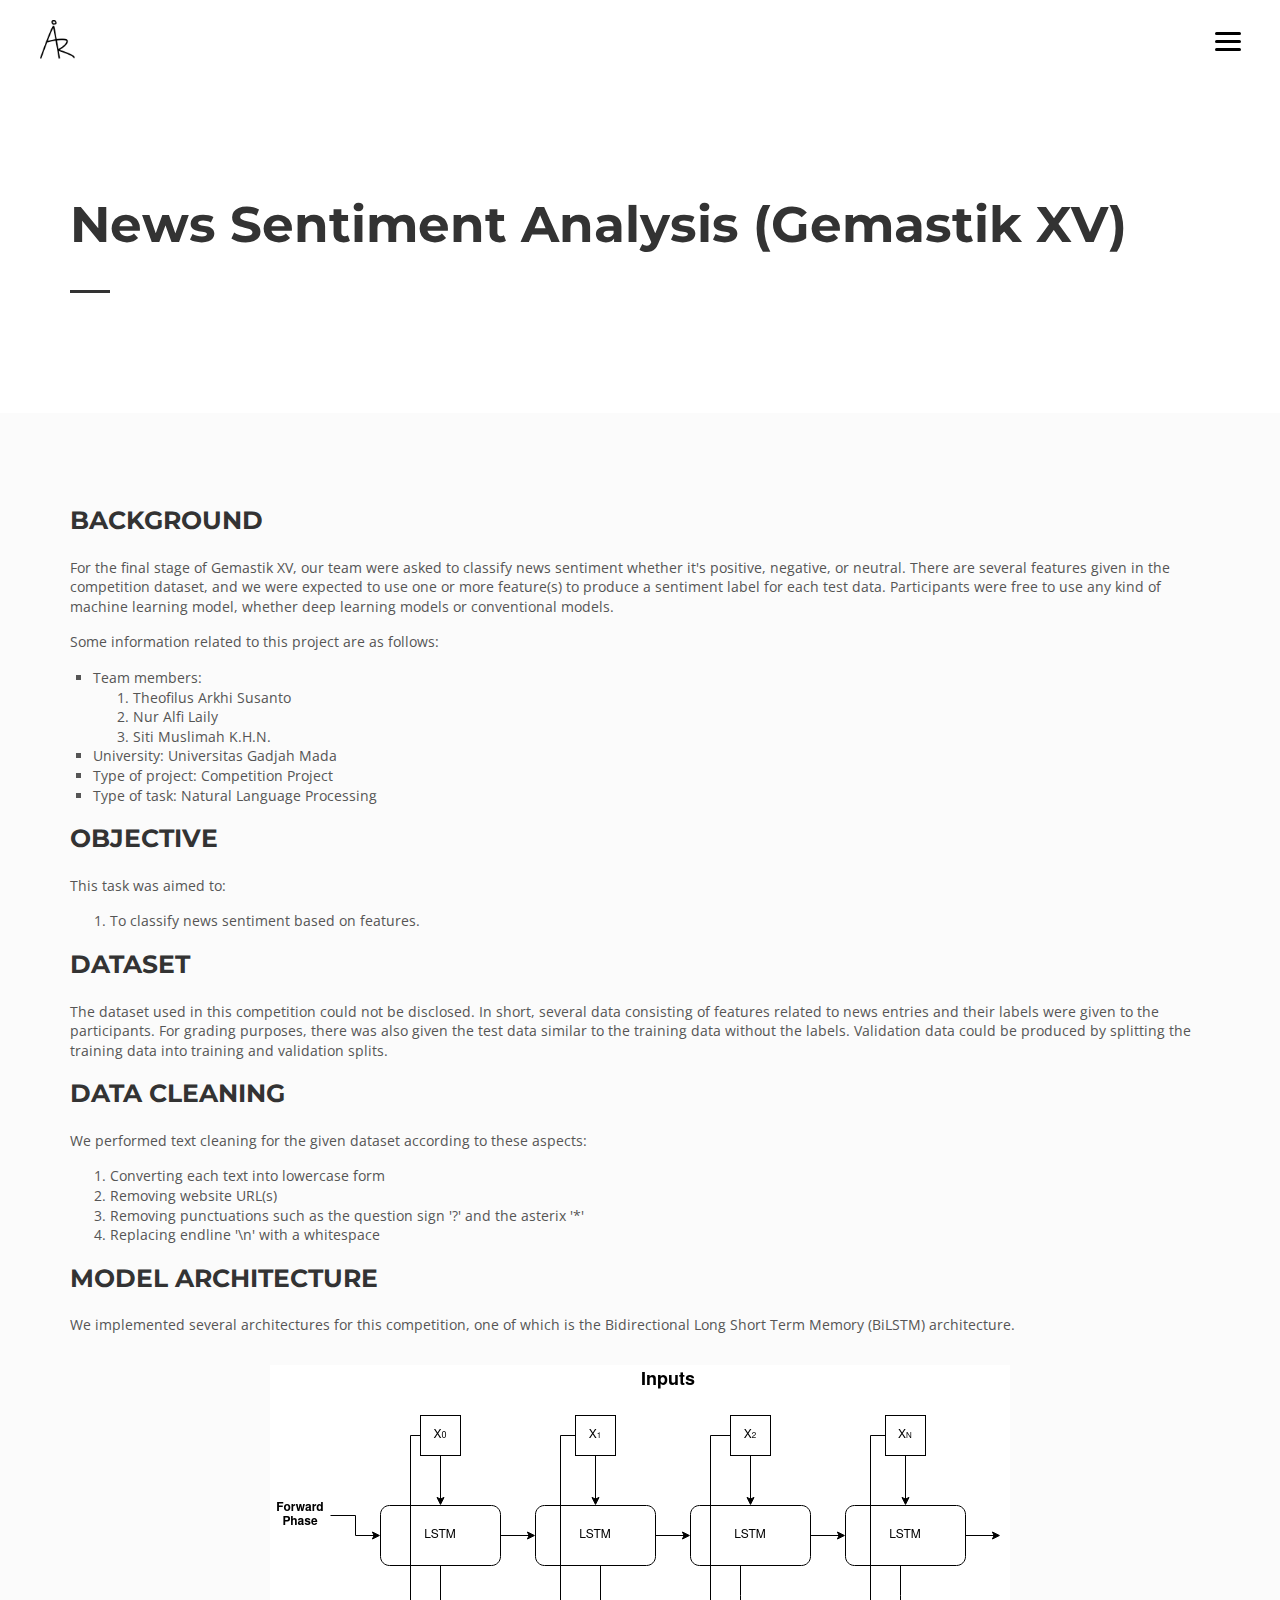
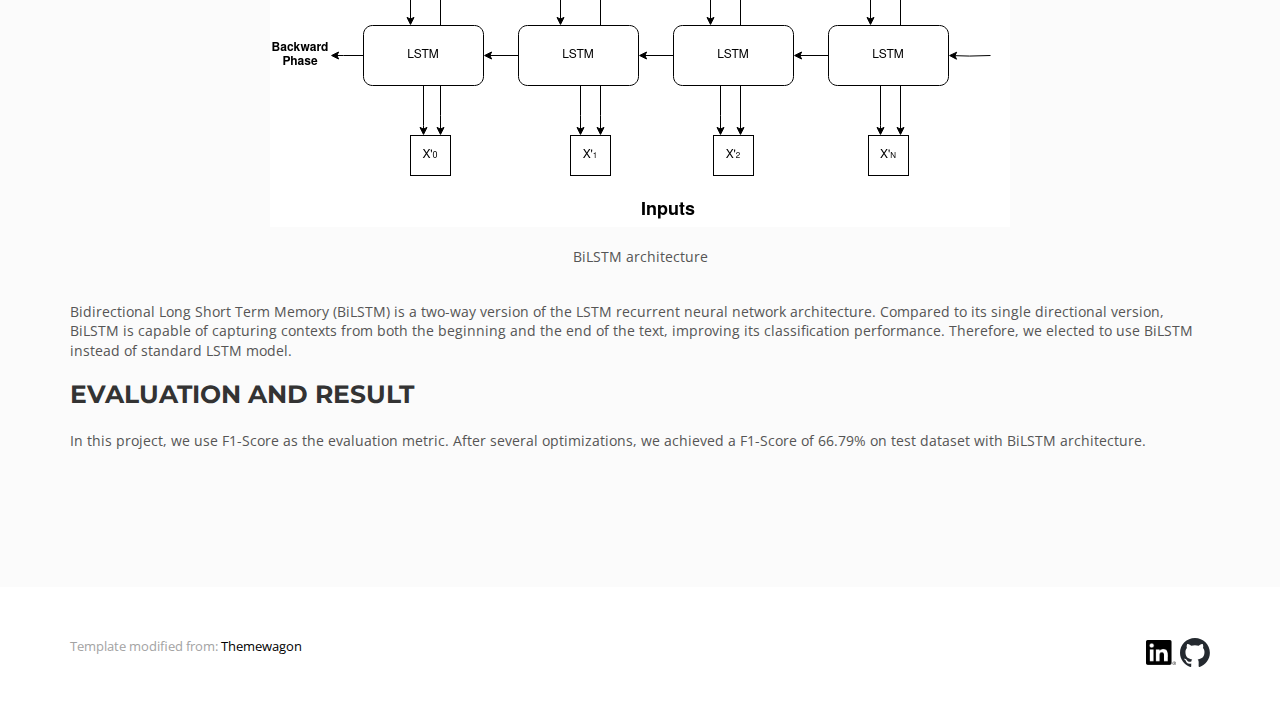
<file: portfolio-details/news.html>
<!DOCTYPE html>
<html>
	<head>
		<title>Work detail</title>
		<meta charset="utf-8">
		<meta name="viewport" content="width=device-width, initial-scale=1.0, maximum-scale=1.0, user-scalable=no">
		<meta name="format-detection" content="telephone=no">
		<meta name="apple-mobile-web-app-capable" content="yes">
		<!-- Fonts-->
		<link rel="stylesheet" type="text/css" href="../assets/fonts/fontawesome/font-awesome.min.css">
		<link rel="stylesheet" type="text/css" href="../assets/fonts/pe-icon/pe-icon.css">
		<!-- Vendors-->
		<link rel="stylesheet" type="text/css" href="../assets/vendors/bootstrap/grid.css">
		<link rel="stylesheet" type="text/css" href="../assets/vendors/magnific-popup/magnific-popup.min.css">
		<link rel="stylesheet" type="text/css" href="../assets/vendors/swiper/swiper.css">
		<!-- App & fonts-->
		<link rel="stylesheet" type="text/css" href="https://fonts.googleapis.com/css?family=Montserrat:300,400,500,600,700|Open+Sans:400,700">
		<link rel="stylesheet" type="text/css" id="app-stylesheet" href="../assets/css/main.css"><!--[if lt IE 9]>
			<script src="https://oss.maxcdn.com/libs/html5shiv/3.7.0/html5shiv.js"></script>
		<![endif]-->
	</head>
	
	<body>
		<div class="page-wrap" id="root">
			
			<!-- header -->
			<header class="header header--fixed">
				<div class="header__inner">
					<div class="header__logo"><a href="../index.html"><img src="../assets/img/logo.png" alt="" style="width: 122px;"/></a></div>
					<div class="navbar-toggle" id="fs-button">
						<div class="navbar-icon"><span></span></div>
					</div>
				</div>
				
				<!-- fullscreenmenu__module -->
				<div class="fullscreenmenu__module" trigger="#fs-button">
					
					<!-- overlay-menu -->
					<nav class="overlay-menu">
						
						<!--  -->
						<ul class="wil-menu-list">
							<li><a href="../index.html">Home</a>
							</li>
							<li><a href="../about.html">About Me</a>
							</li>
						</ul><!--  -->
						
					</nav><!-- End / overlay-menu -->
					
				</div><!-- End / fullscreenmenu__module -->
				
			</header><!-- End / header -->
			
			<!-- Content-->
			<div class="wil-content">
				
				<!-- Section -->
				<section class="awe-section">
					<div class="container">
						
						<!-- page-title -->
						<div class="page-title pb-40">
							<h2 class="page-title__title">News Sentiment Analysis (Gemastik XV)
							</h2>
							<!-- <p class="page-title__text">U-Net and Fully Convolutional Network for Forest Segmentation: A Comparative Study -->
							<!-- </p> -->
							<div class="page-title__divider"></div>
						</div><!-- End / page-title -->
						
					</div>
				</section>
				<!-- End / Section -->
				
				
				<!-- Section -->
				<section class="awe-section bg-gray">
					<div class="container">
						
						<!--  -->
						<div>
							<div class="work-detail__entry">
								<h2 class="title__title">Background</h2><br>
								<p>
									For the final stage of Gemastik XV, our team were asked to classify news sentiment whether it's positive, negative, or neutral. 
									There are several features given in the competition dataset, and we were expected to use one or more feature(s) to produce a sentiment label for each test data. 
									Participants were free to use any kind of machine learning model, whether deep learning models or conventional models.
								</p>
								<p>
									Some information related to this project are as follows:
									<ul style="list-style-type:square; padding-left: 2%;">
										<li>
											Team members: 
											<ol>
												<li>Theofilus Arkhi Susanto</li>
												<li>Nur Alfi Laily</li>
												<li>Siti Muslimah K.H.N.</li>
											</ol>
										</li>
										<li>University: Universitas Gadjah Mada</li>
										<li>Type of project: Competition Project</li>
										<li>Type of task: Natural Language Processing</li>
										<!-- <li>
											Participated on 
										</li> -->
									</ul>
								</p>
								<h2 class="title__title">Objective</h2><br>
								<p>
									This task was aimed to:
									<ol>
										<li>
											To classify news sentiment based on features.
										</li>
									</ol>
								</p>
								<!-- <h1 class="title__title">Implementation Flow</h1><br> -->
								
								<h2 class="title__title">Dataset</h2><br>
								<p>
									The dataset used in this competition could not be disclosed. In short, several data consisting of features related to news entries and their labels were given to 
									the participants. For grading purposes, there was also given the test data similar to the training data without the labels. Validation data could be produced by splitting 
									the training data into training and validation splits.
								</p>
								
								<h2 class="title__title">Data Cleaning</h2><br>
								<p>
									We performed text cleaning for the given dataset according to these aspects:
									<ol>
										<li>
											Converting each text into lowercase form
										</li>
										<li>
											Removing website URL(s)
										</li>
										<li>
											Removing punctuations such as the question sign '?' and the asterix '*'
										</li>
										<li>
											Replacing endline '\n' with a whitespace
										</li>
									</ol>
								</p>

								<h2 class="title__title">Model Architecture</h2><br>
								<p>
									We implemented several architectures for this competition, one of which is the Bidirectional Long Short Term Memory (BiLSTM) architecture. 
								</p>
								<div>
									<div class="work-img">
										<img src="../assets/img/works/news/bidirectionallstm.png" alt="" >
										
									</div><br>
									<p class="center">BiLSTM architecture</p>
								</div><br>
								<p>
									Bidirectional Long Short Term Memory (BiLSTM) is a two-way version of the LSTM recurrent neural network architecture. Compared to its single directional version, 
									BiLSTM is capable of capturing contexts from both the beginning and the end of the text, improving its classification performance. Therefore, we elected to use BiLSTM instead of 
									standard LSTM model.
								</p>
								<h2 class="title__title">Evaluation and Result</h2><br>
								<p>
									In this project, we use F1-Score as the evaluation metric. After several optimizations, we achieved a F1-Score of 66.79% on test dataset with BiLSTM architecture.
								</p>
							</div>
							
					</div>
				</section>
				<!-- End / Section -->
				
			</div>
			<!-- End / Content-->
			
						<!-- footer -->
						<div class="footer">
							<div class="container">
								<div class="row">
									<div class="col-md-6 col-lg-6 ">
										<p class="footer__coppy" style="font-size: small;">Template modified from: <a href="https://themewagon.com/themes/free-responsive-personal-portfolio-template-download-minimus/">Themewagon</a></p>
									</div>
									<div class="col-md-6 col-lg-6 ">
										<div class="footer__social">
											
											<!-- social-icon -->
											<!-- <a class="social-icon" href="#"><i class="social-icon__icon fa fa-facebook"></i>
											</a> -->
											<!-- End / social-icon -->
											
											<!-- social-icon -->
											<a class="social-icon" href="https://www.linkedin.com/in/theofilus-arkhi-susanto-a2609b211/"><img class="" src="../assets/img/icons/LIblack.png"></img>
											</a>
											<!-- End / social-icon -->
											
											<!-- social-icon -->
											<a class="social-icon" href="https://github.com/fujimotoAr/"><img class="" src="../assets/img/icons/github-mark.svg"></img>
											</a>
											
										</div>
									</div>
								</div>
							</div>
						</div><!-- End / footer -->
			
		</div>
		<!-- Vendors-->
		<script type="text/javascript" src="../assets/vendors/jquery/jquery.min.js"></script>
		<script type="text/javascript" src="../assets/vendors/imagesloaded/imagesloaded.pkgd.js"></script>
		<script type="text/javascript" src="../assets/vendors/isotope-layout/isotope.pkgd.js"></script>
		<script type="text/javascript" src="../assets/vendors/jquery-one-page/jquery.nav.min.js"></script>
		<script type="text/javascript" src="../assets/vendors/jquery.easing/jquery.easing.min.js"></script>
		<script type="text/javascript" src="../assets/vendors/jquery.matchHeight/jquery.matchHeight.min.js"></script>
		<script type="text/javascript" src="../assets/vendors/magnific-popup/jquery.magnific-popup.min.js"></script>
		<script type="text/javascript" src="../assets/vendors/masonry-layout/masonry.pkgd.js"></script>
		<script type="text/javascript" src="../assets/vendors/jquery.waypoints/jquery.waypoints.min.js"></script>
		<script type="text/javascript" src="../assets/vendors/swiper/swiper.jquery.js"></script>
		<script type="text/javascript" src="../assets/vendors/menu/menu.js"></script>
		<script type="text/javascript" src="../assets/vendors/typed/typed.min.js"></script>
		<!-- App-->
		<script type="text/javascript" src="../assets/js/main.js"></script>
	</body>
</html>
</file>
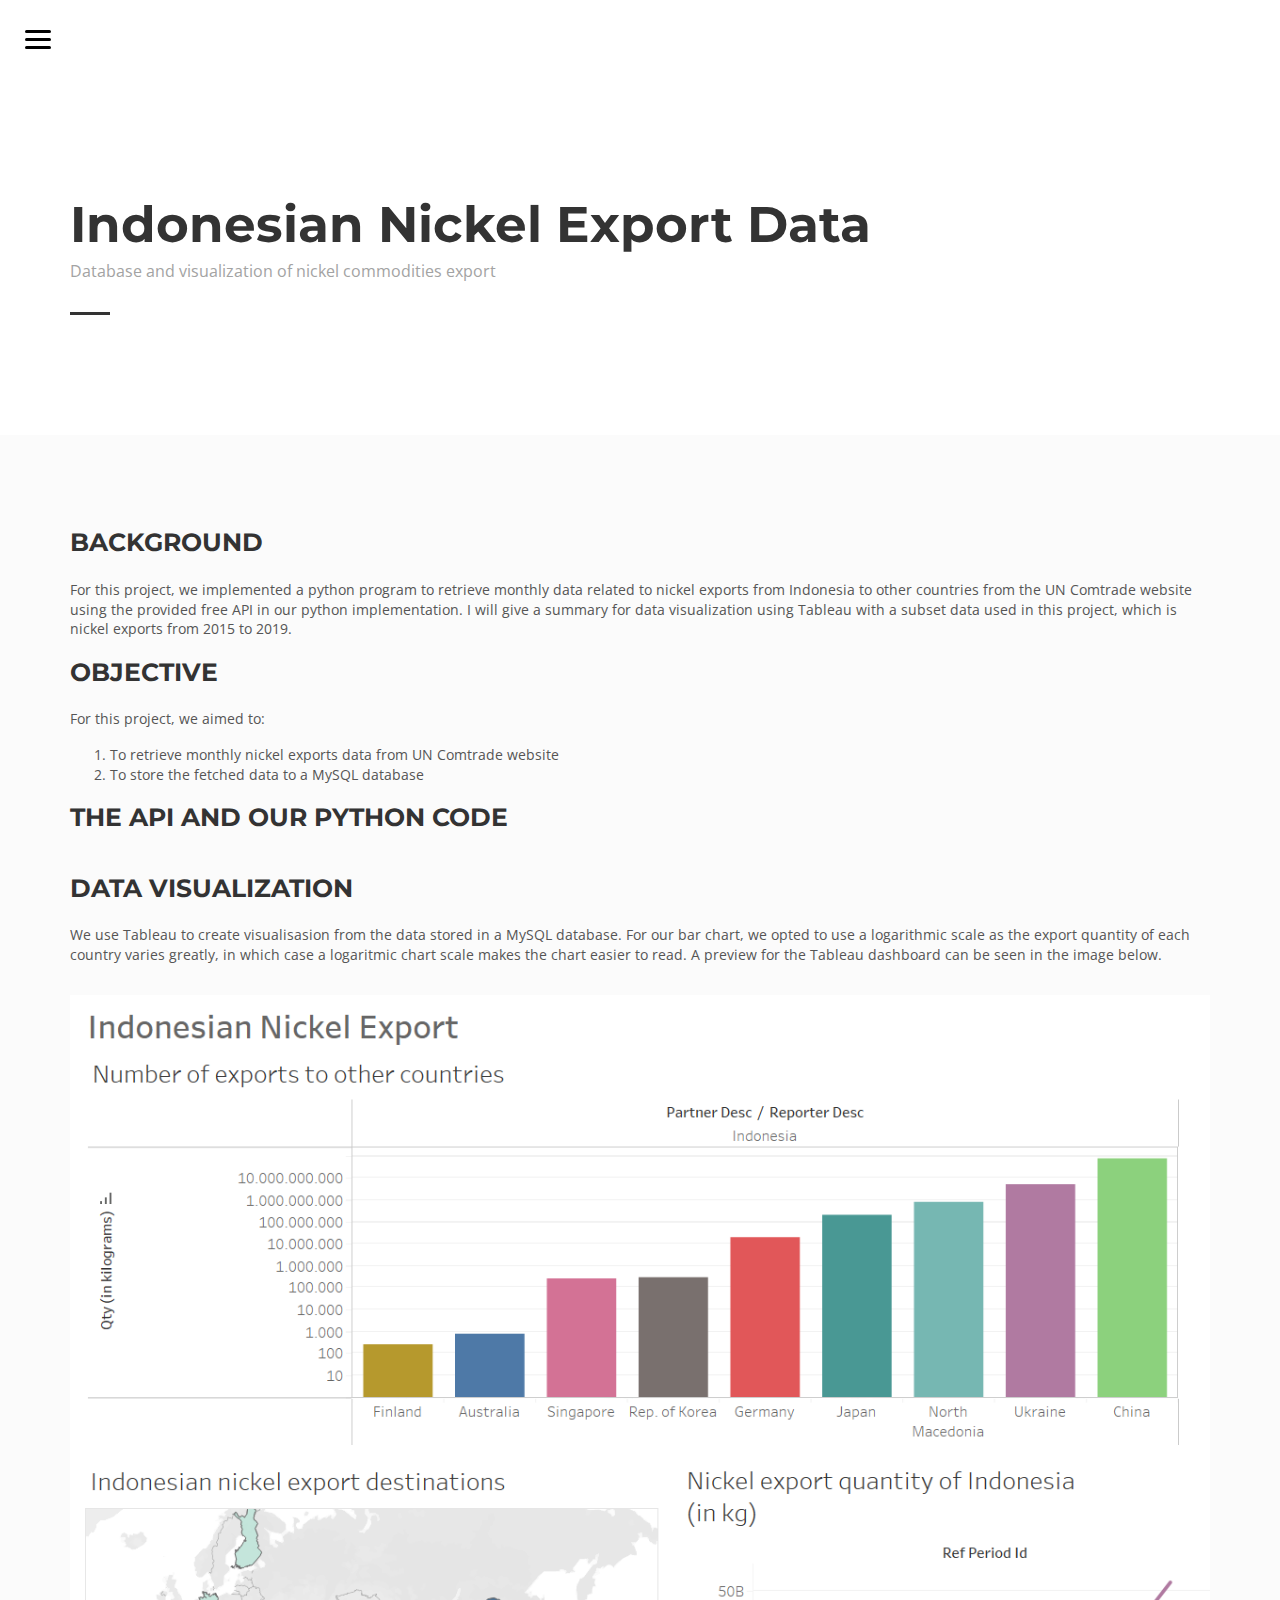
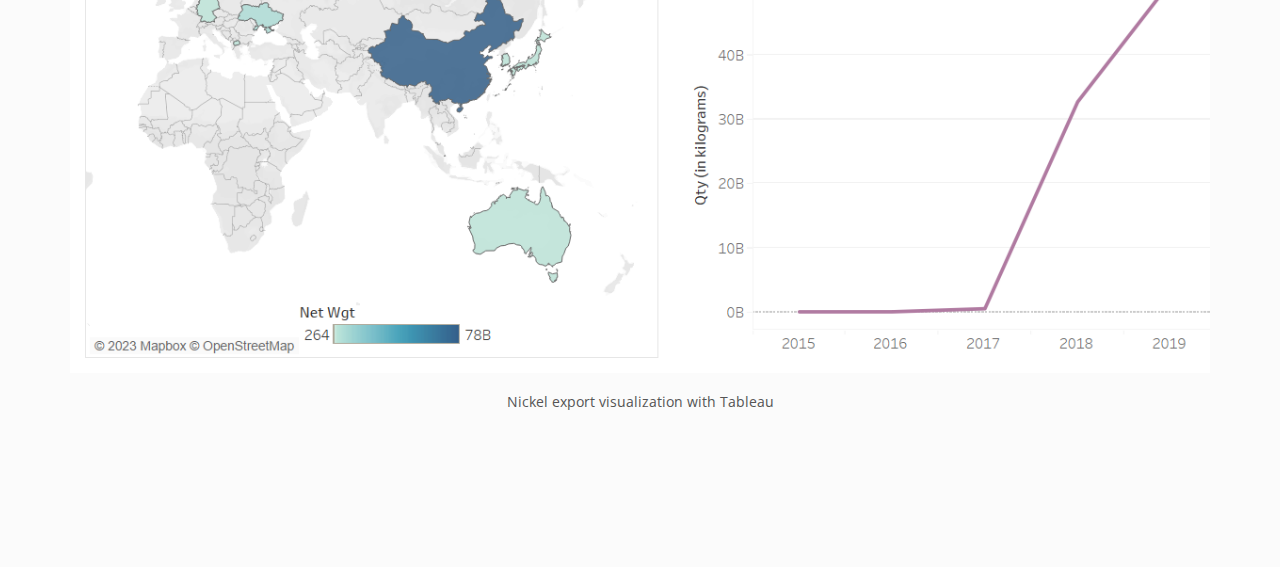
<file: portfolio-details/nickel.html>
<!DOCTYPE html>
<html>
	<head>
		<title>Work detail</title>
		<meta charset="utf-8">
		<meta name="viewport" content="width=device-width, initial-scale=1.0, maximum-scale=1.0, user-scalable=no">
		<meta name="format-detection" content="telephone=no">
		<meta name="apple-mobile-web-app-capable" content="yes">
		<!-- Fonts-->
		<link rel="stylesheet" type="text/css" href="../assets/fonts/fontawesome/font-awesome.min.css">
		<link rel="stylesheet" type="text/css" href="../assets/fonts/pe-icon/pe-icon.css">
		<!-- Vendors-->
		<link rel="stylesheet" type="text/css" href="../assets/vendors/bootstrap/grid.css">
		<link rel="stylesheet" type="text/css" href="../assets/vendors/magnific-popup/magnific-popup.min.css">
		<link rel="stylesheet" type="text/css" href="../assets/vendors/swiper/swiper.css">
		<!-- App & fonts-->
		<link rel="stylesheet" type="text/css" href="https://fonts.googleapis.com/css?family=Montserrat:300,400,500,600,700|Open+Sans:400,700">
		<link rel="stylesheet" type="text/css" id="app-stylesheet" href="../assets/css/main.css"><!--[if lt IE 9]>
			<script src="https://oss.maxcdn.com/libs/html5shiv/3.7.0/html5shiv.js"></script>
		<![endif]-->
	</head>
	
	<body>
		<div class="page-wrap" id="root">
			
			<!-- header -->
			<header class="header header--fixed">
				<div class="header__inner">
					<!-- <div class="header__logo"><a href="../index.html"><img src="../assets/img/logo.png" alt="" style="width: 122px;"/></a></div> -->
					<div class="navbar-toggle" id="fs-button">
						<div class="navbar-icon"><span></span></div>
					</div>
				</div>
				
				<!-- fullscreenmenu__module -->
				<div class="fullscreenmenu__module" trigger="#fs-button">
					
					<!-- overlay-menu -->
					<nav class="overlay-menu">
						
						<!--  -->
						<ul class="wil-menu-list">
							<li><a href="../index.html">Home</a>
							</li>
							<li><a href="../about.html">About Me</a>
							</li>
						</ul><!--  -->
						
					</nav><!-- End / overlay-menu -->
					
				</div><!-- End / fullscreenmenu__module -->
				
			</header><!-- End / header -->
			
			<!-- Content-->
			<div class="wil-content">
				
				<!-- Section -->
				<section class="awe-section">
					<div class="container">
						
						<!-- page-title -->
						<div class="page-title pb-40">
							<h2 class="page-title__title">Indonesian Nickel Export Data
							</h2>
							<p class="page-title__text">Database and visualization of nickel commodities export
							</p>
							<div class="page-title__divider"></div>
						</div><!-- End / page-title -->
						
					</div>
				</section>
				<!-- End / Section -->
				
				
				<!-- Section -->
				<section class="awe-section bg-gray">
					<div class="container">
						
						<!--  -->
						<div>
							<div class="work-detail__entry">
								<h1 class="title__title">Background</h1><br>
								<p>
									For this project, we implemented a python program to retrieve monthly data related to nickel 
									exports from Indonesia to other countries from the UN Comtrade website using the provided free API in our python implementation. 
									I will give a summary for data visualization using Tableau with a subset data used in this project, which is nickel exports from 2015 to 2019. 
</p>
								<h1 class="title__title">Objective</h1><br>
								<p>
									For this project, we aimed to:
									<ol>
										<li>
											To retrieve monthly nickel exports data from UN Comtrade website
										</li>
										<li>
											To store the fetched data to a MySQL database
										</li>
									</ol>
								</p>
								<h1 class="title__title">The API and our python code</h1><br>
								<p>
									
								</p>

								<div>
									<!-- <div class="work-img"><img src="../assets/img/works/forest/amazonpair.png" alt=""> -->
									<!-- </div><br> -->
									<!-- <p class="center">Image and mask pairs of Amazon dataset</p> -->
								</div>
								
								<h1 class="title__title">Data Visualization</h1><br>
								<p>
									We use Tableau to create visualisasion from the data stored in a MySQL database. For our bar chart, we opted to use a logarithmic scale as the export quantity of each country varies greatly, 
									in which case a logaritmic chart scale makes the chart easier to read. A preview for the Tableau dashboard can be seen in the image below.
									
								</p>
								<div>
									<div class="work-img">
										<img src="../assets/img/works/nickel/nickel.png" alt="" >
										
									</div><br>
									<p class="center">Nickel export visualization with Tableau</p>
								</div><br>

								
							</div>
							
					</div>
				</section>
				<!-- End / Section -->
				
			</div>
			<!-- End / Content-->
			
			<!-- footer -->
			<!-- <div class="footer">
				<div class="container">
					<div class="row">
						<div class="col-md-6 col-lg-6 ">
							<p class="footer__coppy">2018 &copy; Copyright <a href="http://awe7.com/">Awe7</a>. All rights Reserved.</p>
						</div>
						<div class="col-md-6 col-lg-6 ">
							<div class="footer__social">
								
								<a class="social-icon" href="#"><i class="social-icon__icon fa fa-facebook"></i>
								</a>
								
								
								<a class="social-icon" href="#"><i class="social-icon__icon fa fa-twitter"></i>
								</a>
								
								
								<a class="social-icon" href="#"><i class="social-icon__icon fa fa-linkedin"></i>
								</a>
								
								
								<a class="social-icon" href="#"><i class="social-icon__icon fa fa-behance"></i>
								</a>
								
								
								<a class="social-icon" href="#"><i class="social-icon__icon fa fa-vimeo"></i>
								</a>
								
							</div>
						</div>
					</div>
				</div>
			</div> -->
			
		</div>
		<!-- Vendors-->
		<script type="text/javascript" src="../assets/vendors/jquery/jquery.min.js"></script>
		<script type="text/javascript" src="../assets/vendors/imagesloaded/imagesloaded.pkgd.js"></script>
		<script type="text/javascript" src="../assets/vendors/isotope-layout/isotope.pkgd.js"></script>
		<script type="text/javascript" src="../assets/vendors/jquery-one-page/jquery.nav.min.js"></script>
		<script type="text/javascript" src="../assets/vendors/jquery.easing/jquery.easing.min.js"></script>
		<script type="text/javascript" src="../assets/vendors/jquery.matchHeight/jquery.matchHeight.min.js"></script>
		<script type="text/javascript" src="../assets/vendors/magnific-popup/jquery.magnific-popup.min.js"></script>
		<script type="text/javascript" src="../assets/vendors/masonry-layout/masonry.pkgd.js"></script>
		<script type="text/javascript" src="../assets/vendors/jquery.waypoints/jquery.waypoints.min.js"></script>
		<script type="text/javascript" src="../assets/vendors/swiper/swiper.jquery.js"></script>
		<script type="text/javascript" src="../assets/vendors/menu/menu.js"></script>
		<script type="text/javascript" src="../assets/vendors/typed/typed.min.js"></script>
		<!-- App-->
		<script type="text/javascript" src="../assets/js/main.js"></script>
	</body>
</html>
</file>
<file: assets/fonts/pe-icon/pe-icon.css>
@font-face {
	font-family: 'Pe-icon-7-stroke';
	src:url('fonts/Pe-icon-7-stroke.eot?d7yf1v');
	src:url('fonts/Pe-icon-7-stroke.eot?#iefixd7yf1v') format('embedded-opentype'),
		url('fonts/Pe-icon-7-stroke.woff?d7yf1v') format('woff'),
		url('fonts/Pe-icon-7-stroke.ttf?d7yf1v') format('truetype'),
		url('fonts/Pe-icon-7-stroke.svg?d7yf1v#Pe-icon-7-stroke') format('svg');
	font-weight: normal;
	font-style: normal;
}

[class^="pe-7s-"], [class*=" pe-7s-"] {
	font-family: 'Pe-icon-7-stroke';
	speak: none;
	font-style: normal;
	font-weight: normal;
	font-variant: normal;
	text-transform: none;
	line-height: 1;

	/* Better Font Rendering =========== */
	-webkit-font-smoothing: antialiased;
	-moz-osx-font-smoothing: grayscale;
}

.pe-7s-album:before {
	content: "\e6aa";
}
.pe-7s-arc:before {
	content: "\e6ab";
}
.pe-7s-back-2:before {
	content: "\e6ac";
}
.pe-7s-bandaid:before {
	content: "\e6ad";
}
.pe-7s-car:before {
	content: "\e6ae";
}
.pe-7s-diamond:before {
	content: "\e6af";
}
.pe-7s-door-lock:before {
	content: "\e6b0";
}
.pe-7s-eyedropper:before {
	content: "\e6b1";
}
.pe-7s-female:before {
	content: "\e6b2";
}
.pe-7s-gym:before {
	content: "\e6b3";
}
.pe-7s-hammer:before {
	content: "\e6b4";
}
.pe-7s-headphones:before {
	content: "\e6b5";
}
.pe-7s-helm:before {
	content: "\e6b6";
}
.pe-7s-hourglass:before {
	content: "\e6b7";
}
.pe-7s-leaf:before {
	content: "\e6b8";
}
.pe-7s-magic-wand:before {
	content: "\e6b9";
}
.pe-7s-male:before {
	content: "\e6ba";
}
.pe-7s-map-2:before {
	content: "\e6bb";
}
.pe-7s-next-2:before {
	content: "\e6bc";
}
.pe-7s-paint-bucket:before {
	content: "\e6bd";
}
.pe-7s-pendrive:before {
	content: "\e6be";
}
.pe-7s-photo:before {
	content: "\e6bf";
}
.pe-7s-piggy:before {
	content: "\e6c0";
}
.pe-7s-plugin:before {
	content: "\e6c1";
}
.pe-7s-refresh-2:before {
	content: "\e6c2";
}
.pe-7s-rocket:before {
	content: "\e6c3";
}
.pe-7s-settings:before {
	content: "\e6c4";
}
.pe-7s-shield:before {
	content: "\e6c5";
}
.pe-7s-smile:before {
	content: "\e6c6";
}
.pe-7s-usb:before {
	content: "\e6c7";
}
.pe-7s-vector:before {
	content: "\e6c8";
}
.pe-7s-wine:before {
	content: "\e6c9";
}
.pe-7s-cloud-upload:before {
	content: "\e68a";
}
.pe-7s-cash:before {
	content: "\e68c";
}
.pe-7s-close:before {
	content: "\e680";
}
.pe-7s-bluetooth:before {
	content: "\e68d";
}
.pe-7s-cloud-download:before {
	content: "\e68b";
}
.pe-7s-way:before {
	content: "\e68e";
}
.pe-7s-close-circle:before {
	content: "\e681";
}
.pe-7s-id:before {
	content: "\e68f";
}
.pe-7s-angle-up:before {
	content: "\e682";
}
.pe-7s-wristwatch:before {
	content: "\e690";
}
.pe-7s-angle-up-circle:before {
	content: "\e683";
}
.pe-7s-world:before {
	content: "\e691";
}
.pe-7s-angle-right:before {
	content: "\e684";
}
.pe-7s-volume:before {
	content: "\e692";
}
.pe-7s-angle-right-circle:before {
	content: "\e685";
}
.pe-7s-users:before {
	content: "\e693";
}
.pe-7s-angle-left:before {
	content: "\e686";
}
.pe-7s-user-female:before {
	content: "\e694";
}
.pe-7s-angle-left-circle:before {
	content: "\e687";
}
.pe-7s-up-arrow:before {
	content: "\e695";
}
.pe-7s-angle-down:before {
	content: "\e688";
}
.pe-7s-switch:before {
	content: "\e696";
}
.pe-7s-angle-down-circle:before {
	content: "\e689";
}
.pe-7s-scissors:before {
	content: "\e697";
}
.pe-7s-wallet:before {
	content: "\e600";
}
.pe-7s-safe:before {
	content: "\e698";
}
.pe-7s-volume2:before {
	content: "\e601";
}
.pe-7s-volume1:before {
	content: "\e602";
}
.pe-7s-voicemail:before {
	content: "\e603";
}
.pe-7s-video:before {
	content: "\e604";
}
.pe-7s-user:before {
	content: "\e605";
}
.pe-7s-upload:before {
	content: "\e606";
}
.pe-7s-unlock:before {
	content: "\e607";
}
.pe-7s-umbrella:before {
	content: "\e608";
}
.pe-7s-trash:before {
	content: "\e609";
}
.pe-7s-tools:before {
	content: "\e60a";
}
.pe-7s-timer:before {
	content: "\e60b";
}
.pe-7s-ticket:before {
	content: "\e60c";
}
.pe-7s-target:before {
	content: "\e60d";
}
.pe-7s-sun:before {
	content: "\e60e";
}
.pe-7s-study:before {
	content: "\e60f";
}
.pe-7s-stopwatch:before {
	content: "\e610";
}
.pe-7s-star:before {
	content: "\e611";
}
.pe-7s-speaker:before {
	content: "\e612";
}
.pe-7s-signal:before {
	content: "\e613";
}
.pe-7s-shuffle:before {
	content: "\e614";
}
.pe-7s-shopbag:before {
	content: "\e615";
}
.pe-7s-share:before {
	content: "\e616";
}
.pe-7s-server:before {
	content: "\e617";
}
.pe-7s-search:before {
	content: "\e618";
}
.pe-7s-film:before {
	content: "\e6a5";
}
.pe-7s-science:before {
	content: "\e619";
}
.pe-7s-disk:before {
	content: "\e6a6";
}
.pe-7s-ribbon:before {
	content: "\e61a";
}
.pe-7s-repeat:before {
	content: "\e61b";
}
.pe-7s-refresh:before {
	content: "\e61c";
}
.pe-7s-add-user:before {
	content: "\e6a9";
}
.pe-7s-refresh-cloud:before {
	content: "\e61d";
}
.pe-7s-paperclip:before {
	content: "\e69c";
}
.pe-7s-radio:before {
	content: "\e61e";
}
.pe-7s-note2:before {
	content: "\e69d";
}
.pe-7s-print:before {
	content: "\e61f";
}
.pe-7s-network:before {
	content: "\e69e";
}
.pe-7s-prev:before {
	content: "\e620";
}
.pe-7s-mute:before {
	content: "\e69f";
}
.pe-7s-power:before {
	content: "\e621";
}
.pe-7s-medal:before {
	content: "\e6a0";
}
.pe-7s-portfolio:before {
	content: "\e622";
}
.pe-7s-like2:before {
	content: "\e6a1";
}
.pe-7s-plus:before {
	content: "\e623";
}
.pe-7s-left-arrow:before {
	content: "\e6a2";
}
.pe-7s-play:before {
	content: "\e624";
}
.pe-7s-key:before {
	content: "\e6a3";
}
.pe-7s-plane:before {
	content: "\e625";
}
.pe-7s-joy:before {
	content: "\e6a4";
}
.pe-7s-photo-gallery:before {
	content: "\e626";
}
.pe-7s-pin:before {
	content: "\e69b";
}
.pe-7s-phone:before {
	content: "\e627";
}
.pe-7s-plug:before {
	content: "\e69a";
}
.pe-7s-pen:before {
	content: "\e628";
}
.pe-7s-right-arrow:before {
	content: "\e699";
}
.pe-7s-paper-plane:before {
	content: "\e629";
}
.pe-7s-delete-user:before {
	content: "\e6a7";
}
.pe-7s-paint:before {
	content: "\e62a";
}
.pe-7s-bottom-arrow:before {
	content: "\e6a8";
}
.pe-7s-notebook:before {
	content: "\e62b";
}
.pe-7s-note:before {
	content: "\e62c";
}
.pe-7s-next:before {
	content: "\e62d";
}
.pe-7s-news-paper:before {
	content: "\e62e";
}
.pe-7s-musiclist:before {
	content: "\e62f";
}
.pe-7s-music:before {
	content: "\e630";
}
.pe-7s-mouse:before {
	content: "\e631";
}
.pe-7s-more:before {
	content: "\e632";
}
.pe-7s-moon:before {
	content: "\e633";
}
.pe-7s-monitor:before {
	content: "\e634";
}
.pe-7s-micro:before {
	content: "\e635";
}
.pe-7s-menu:before {
	content: "\e636";
}
.pe-7s-map:before {
	content: "\e637";
}
.pe-7s-map-marker:before {
	content: "\e638";
}
.pe-7s-mail:before {
	content: "\e639";
}
.pe-7s-mail-open:before {
	content: "\e63a";
}
.pe-7s-mail-open-file:before {
	content: "\e63b";
}
.pe-7s-magnet:before {
	content: "\e63c";
}
.pe-7s-loop:before {
	content: "\e63d";
}
.pe-7s-look:before {
	content: "\e63e";
}
.pe-7s-lock:before {
	content: "\e63f";
}
.pe-7s-lintern:before {
	content: "\e640";
}
.pe-7s-link:before {
	content: "\e641";
}
.pe-7s-like:before {
	content: "\e642";
}
.pe-7s-light:before {
	content: "\e643";
}
.pe-7s-less:before {
	content: "\e644";
}
.pe-7s-keypad:before {
	content: "\e645";
}
.pe-7s-junk:before {
	content: "\e646";
}
.pe-7s-info:before {
	content: "\e647";
}
.pe-7s-home:before {
	content: "\e648";
}
.pe-7s-help2:before {
	content: "\e649";
}
.pe-7s-help1:before {
	content: "\e64a";
}
.pe-7s-graph3:before {
	content: "\e64b";
}
.pe-7s-graph2:before {
	content: "\e64c";
}
.pe-7s-graph1:before {
	content: "\e64d";
}
.pe-7s-graph:before {
	content: "\e64e";
}
.pe-7s-global:before {
	content: "\e64f";
}
.pe-7s-gleam:before {
	content: "\e650";
}
.pe-7s-glasses:before {
	content: "\e651";
}
.pe-7s-gift:before {
	content: "\e652";
}
.pe-7s-folder:before {
	content: "\e653";
}
.pe-7s-flag:before {
	content: "\e654";
}
.pe-7s-filter:before {
	content: "\e655";
}
.pe-7s-file:before {
	content: "\e656";
}
.pe-7s-expand1:before {
	content: "\e657";
}
.pe-7s-exapnd2:before {
	content: "\e658";
}
.pe-7s-edit:before {
	content: "\e659";
}
.pe-7s-drop:before {
	content: "\e65a";
}
.pe-7s-drawer:before {
	content: "\e65b";
}
.pe-7s-download:before {
	content: "\e65c";
}
.pe-7s-display2:before {
	content: "\e65d";
}
.pe-7s-display1:before {
	content: "\e65e";
}
.pe-7s-diskette:before {
	content: "\e65f";
}
.pe-7s-date:before {
	content: "\e660";
}
.pe-7s-cup:before {
	content: "\e661";
}
.pe-7s-culture:before {
	content: "\e662";
}
.pe-7s-crop:before {
	content: "\e663";
}
.pe-7s-credit:before {
	content: "\e664";
}
.pe-7s-copy-file:before {
	content: "\e665";
}
.pe-7s-config:before {
	content: "\e666";
}
.pe-7s-compass:before {
	content: "\e667";
}
.pe-7s-comment:before {
	content: "\e668";
}
.pe-7s-coffee:before {
	content: "\e669";
}
.pe-7s-cloud:before {
	content: "\e66a";
}
.pe-7s-clock:before {
	content: "\e66b";
}
.pe-7s-check:before {
	content: "\e66c";
}
.pe-7s-chat:before {
	content: "\e66d";
}
.pe-7s-cart:before {
	content: "\e66e";
}
.pe-7s-camera:before {
	content: "\e66f";
}
.pe-7s-call:before {
	content: "\e670";
}
.pe-7s-calculator:before {
	content: "\e671";
}
.pe-7s-browser:before {
	content: "\e672";
}
.pe-7s-box2:before {
	content: "\e673";
}
.pe-7s-box1:before {
	content: "\e674";
}
.pe-7s-bookmarks:before {
	content: "\e675";
}
.pe-7s-bicycle:before {
	content: "\e676";
}
.pe-7s-bell:before {
	content: "\e677";
}
.pe-7s-battery:before {
	content: "\e678";
}
.pe-7s-ball:before {
	content: "\e679";
}
.pe-7s-back:before {
	content: "\e67a";
}
.pe-7s-attention:before {
	content: "\e67b";
}
.pe-7s-anchor:before {
	content: "\e67c";
}
.pe-7s-albums:before {
	content: "\e67d";
}
.pe-7s-alarm:before {
	content: "\e67e";
}
.pe-7s-airplay:before {
	content: "\e67f";
}
</file>
<file: assets/css/main.css>
/*--------------------------------------------------------------------------------

	# Minimis Template 1.0 - Mar 1, 2018
	# ------------------------------------------------------------------------
	# Designed & coded by Awe7
	# Websites:  http://www.awe7.com -  Email: info@awe7.com

----------------------------------------------------------------------------------

	1. base
	2. button
	3. form-item
	4. button
	5. about
	6. contact
	7. form_item
	8. fullscreenmenu
	9. grid-css
	10. hoverbox
	11. page_title
	12. post_detail
	13. post
	14. progress
	15. socialicon
	16. title
	17. typing
	18. work_detail
	19. work
	20. footer
	21. header-01
	22. Layout
	23. Grid Boostrap 
	24. Font size
	25. Margin Padding
	26. Swiper
	27. Swiper

--------------------------------------------------------------------------------*/

/* 1. base
--------------------------------------------------------------------------------*/

a[disabled], input[disabled], button[disabled], textarea[disabled] {
    cursor: not-allowed !important;
    opacity: .5 !important;
}

a:focus, input:focus, button:focus, textarea:focus {
    outline: none;
}

p {
    margin-top: 0;
    margin-bottom: 10px;
}

img {
    max-width: 100%;
    height: auto;
    border: 0;
}

.page-wrap {
    overflow: hidden;
}

.awe-section {
    position: relative;
    background-repeat: no-repeat;
    background-size: cover;
    background-position: center center;
    z-index: 9;
    padding-top: 50px;
    padding-bottom: 50px;
}

@media (min-width: 320px) {
    .awe-section {
        padding-top: calc(6.81818vw + 28.18182px);
        padding-bottom: calc(6.81818vw + 28.18182px);
    }
}

@media (min-width: 1200px) {
    .awe-section {
        padding-top: 110px;
        padding-bottom: 110px;
    }
}

.awe-text-left, .text-left {
    text-align: left !important;
}

.awe-text-center, .text-center {
    text-align: center !important;
}

.awe-text-right, .text-right {
    text-align: right !important;
}

.awe-text-underline {
    text-decoration: underline !important;
}

.awe-round {
    border-radius: 5px !important;
}

.awe-pill {
    border-radius: 50% !important;
}

.awe-tb {
    display: table;
    width: 100%;
    height: 100%;
}

.awe-tb__cell {
    display: table-cell;
    vertical-align: middle;
}

.awe-overlay, [data-gradient-bg] > canvas {
    position: absolute;
    width: 100%;
    height: 100%;
    top: 0;
    left: 0;
    z-index: -1;
}

.awe-overlay {
    background-color: rgba(0, 0, 0, .4);
}

.bg-fixed {
    background-attachment: fixed;
}

.awe-bg-cover {
    background-repeat: no-repeat;
    background-size: cover;
    background-position: center center;
}

.full {
    width: 100%;
    height: 100vh;
}

.embed-responsive {
    position: relative;
    display: block;
    height: 0;
    padding: 0;
    overflow: hidden;
}

.embed-responsive.embed-responsive-4by3 {
    padding-bottom: 75%;
}

.embed-responsive.embed-responsive-16by9 {
    padding-bottom: 56.25%;
}

.embed-responsive .embed-responsive-item, .embed-responsive iframe,
.embed-responsive embed, .embed-responsive object {
    position: absolute;
    top: 0;
    bottom: 0;
    left: 0;
    width: 100%;
    height: 100%;
    border: 0;
}

.center{
    display: flex;
    justify-content: center;
    /* align-items: center; */
}
/* table Responsive */

.table-responsive-01 {
    width: 100%;
    overflow-y: hidden;
    overflow-x: auto;
}

.table-responsive-01 table > thead > tr > th,
.table-responsive-01 table > thead > tr > td,
.table-responsive-01 table > tbody > tr > th,
.table-responsive-01 table > tbody > tr > td,
.table-responsive-01 table > tfoot > tr > th,
.table-responsive-01 table > tfoot > tr > td {
    white-space: nowrap;
}

@media (max-width: 991px) {
    .table-responsive-02 table, .table-responsive-02 thead,
    .table-responsive-02 tbody, .table-responsive-02 th, .table-responsive-02 td,
    .table-responsive-02 tr {
        display: block;
    }

    .table-responsive-02 thead {
        border-top: 1px solid #e8e8e8 !important;
        border-bottom: none !important;
    }

    .table-responsive-02 thead tr {
        position: absolute;
        top: -9999px;
        left: -9999px;
    }

    .table-responsive-02 tr {
        padding: 15px 0;
        border-left: 1px solid #e8e8e8;
        border-right: 1px solid #e8e8e8;
    }

    .table-responsive-02 td {
        position: relative;
        padding: 15px 10px 15px 30% !important;
    }

    .table-responsive-02 td:before {
        content: attr(data-th);
        position: absolute;
        top: 15px;
        left: 20px;
        width: 25%;
        padding-right: 10px;
    }
}

a {
    color: #000000;
}

a:hover {
    /* text-decoration: ; */
    color: #04bcd4;
}

a:focus {
    text-decoration: none;
}

::-moz-selection {
    color: #fff;
    background-color: #333;
}

::selection {
    color: #fff;
    background-color: #333;
}

.awe-section {
    padding-top: 40px;
    padding-bottom: 40px;
}

@media (min-width: 320px) {
    .awe-section {
        padding-top: calc(4.54545vw + 25.45455px);
        padding-bottom: calc(4.54545vw + 25.45455px);
    }
}

@media (min-width: 1200px) {
    .awe-section {
        padding-top: 80px;
        padding-bottom: 80px;
    }
}

hr {
    margin-top: 10px;
    margin-bottom: 10px;
    border-color: #ebebeb;
}

.page-wrap {
    position: relative;
}

/* 2. button
--------------------------------------------------------------------------------*/

.md-btn {
    display: inline-block;
    border: 1px solid #ebebeb;
    box-shadow: none;
    outline: none;
    margin: 0;
    text-align: center;
    font-size: 12px;
    padding: 10px 20px;
    color: #000;
    background-color: #eee;
    transition: all .3s ease;
    text-decoration: none;
    vertical-align: middle;
    overflow: hidden;
    cursor: pointer;
    font-family: "Montserrat", sans-serif;
    line-height: 1;
    letter-spacing: 1px;
    text-transform: uppercase;
}

.md-btn:hover {
    background-color: #ebebeb;
    color: #000;
    /* text-decoration: line-through; */
}

.md-btn[disabled] {
    opacity: .65;
    cursor: not-allowed;
}

.md-btn--primary {
    background-color: #ff594f;
    color: #fff;
}

.md-btn--primary:hover {
    background-color: rgba(255, 89, 79, .8);
    color: #fff;
}

.md-btn--primary:focus {
    background-color: #000;
    color: #fff;
}

.md-btn--success {
    background-color: #5cb85c;
    color: #fff;
}

.md-btn--success:hover {
    background-color: #449d44;
    color: #fff;
}

.md-btn--success:focus {
    background-color: #449d44;
    color: #fff;
}

.md-btn--info {
    background-color: #5bc0de;
    color: #fff;
}

.md-btn--info:hover {
    background-color: #31b0d5;
    color: #fff;
}

.md-btn--info:focus {
    background-color: #31b0d5;
    color: #fff;
}

.md-btn--warning {
    background-color: #f0ad4e;
    color: #fff;
}

.md-btn--warning:hover {
    background-color: #ec971f;
    color: #fff;
}

.md-btn--warning:focus {
    background-color: #ec971f;
    color: #fff;
}

.md-btn--danger {
    background-color: #d9534f;
    color: #fff;
}

.md-btn--danger:hover {
    background-color: #c9302c;
    color: #fff;
}

.md-btn--danger:focus {
    background-color: #c9302c;
    color: #fff;
}

.md-btn--link {
    background-color: transparent;
    color: #fe6565;
}

.md-btn--link:hover {
    background-color: transparent;
    color: #fe6565;
    text-decoration: underline;
}

.md-btn--link:focus {
    background-color: transparent;
    color: #fe6565;
}

.md-btn--dark {
    background-color: #000;
    color: #fff;
}

.md-btn--dark:hover {
    background-color: #fe6565;
    color: #fff;
}

.md-btn--dark:focus {
    background-color: #fe6565;
    color: #fff;
}

.md-btn--xs {
    padding: 6px 15px;
    font-size: 12px;
}

.md-btn--sm {
    padding: 8px 15px;
    min-width: 100px;
    font-size: 12px;
}

.md-btn--md {
    padding: 10px 20px;
    min-width: 140px;
    font-size: 14px;
}

.md-btn--lg {
    padding: 14px 24px;
    min-width: 160px;
    font-size: 16px;
}

.md-btn--square {
    border-radius: 0;
}

.md-btn--round {
    border-radius: 5px;
}

.md-btn--pill {
    border-radius: 40px;
}

.md-btn--block {
    display: block;
    width: 100%;
}

.md-btn--disabled {
    opacity: .65;
    cursor: not-allowed;
}

.md-btn--outline-primary {
    background-color: transparent;
}

.md-btn--outline-primary:hover {
    background-color: #ff594f;
    border-color: #ff594f;
    color: #fff;
}

/* 3. form-item
--------------------------------------------------------------------------------*/

input:not([type="button"]):not([type="submit"]):not([type="radio"]):not([type="checkbox"]):not([type="color"]),
select2, textarea, select, product__number:not([type="text"]) {
    box-shadow: none;
    outline: none;
    margin: 0;
    border-radius: 0;
    padding: 0 15px;
    line-height: 48px;
    border: 1px solid #ebebeb;
    color: #c0c0c0;
    font-size: 14px;
    vertical-align: middle;
    height: 50px;
    width: 100%;
}

input:not([type="button"]):not([type="submit"]):not([type="radio"]):not([type="checkbox"]):not([type="color"])::-webkit-input-placeholder,
select2::-webkit-input-placeholder, textarea::-webkit-input-placeholder,
select::-webkit-input-placeholder,
product__number:not([type="text"])::-webkit-input-placeholder {
    color: #c0c0c0;
    text-transform: capitalize;
}

input:not([type="button"]):not([type="submit"]):not([type="radio"]):not([type="checkbox"]):not([type="color"])::-moz-placeholder,
select2::-moz-placeholder, textarea::-moz-placeholder, select::-moz-placeholder,
product__number:not([type="text"])::-moz-placeholder {
    color: #c0c0c0;
    text-transform: capitalize;
}

input:not([type="button"]):not([type="submit"]):not([type="radio"]):not([type="checkbox"]):not([type="color"]):-moz-placeholder,
select2:-moz-placeholder, textarea:-moz-placeholder, select:-moz-placeholder,
product__number:not([type="text"]):-moz-placeholder {
    color: #c0c0c0;
    text-transform: capitalize;
}

input:not([type="button"]):not([type="submit"]):not([type="radio"]):not([type="checkbox"]):not([type="color"]):-ms-input-placeholder,
select2:-ms-input-placeholder, textarea:-ms-input-placeholder,
select:-ms-input-placeholder,
product__number:not([type="text"]):-ms-input-placeholder {
    color: #c0c0c0;
    text-transform: capitalize;
}

input:not([type="button"]):not([type="submit"]):not([type="radio"]):not([type="checkbox"]):not([type="color"])[disabled],
select2[disabled], textarea[disabled], select[disabled],
product__number:not([type="text"])[disabled] {
    opacity: .65;
    cursor: not-allowed;
}

input:not([type="button"]):not([type="submit"]):not([type="radio"]):not([type="checkbox"]):not([type="color"]),
textarea {
    -webkit-appearance: none;
       -moz-appearance: none;
            appearance: none;
}

input[type="checkbox"], input[type="radio"] {
    width: auto !important;
}

textarea {
    line-height: 1.3;
    padding-top: 10px;
    padding-bottom: 10px;
    min-height: 80px;
    resize: none;
}

/* Typography */

body {
    margin: 0;
    padding: 0;
    line-height: 1.4;
    font-size: 16px;
    font-weight: 400;
    font-family: "Open Sans", sans-serif;
    color: #555;
}

body.awe-skin-dark {
    background-color: #333;
}

.awe-skin-dark {
    color: rgba(255, 255, 255, .8);
}

.awe-skin-dark h1, .awe-skin-dark h2, .awe-skin-dark h3, .awe-skin-dark h4,
.awe-skin-dark h5, .awe-skin-dark h6 {
    color: #fff;
}

p {
    margin-bottom: 16px;
}

a {
    transition: all .3s ease;
}

a, input, textarea, select {
    outline: none;
}

h1, h2, h3, h4, h5, h6 {
    font-weight: 700;
    line-height: 1.4;
    color: #333;
    font-family: "Montserrat", sans-serif;
}

h1 a, h2 a, h3 a, h4 a, h5 a, h6 a {
    color: inherit;
    text-decoration: none;
}

h1 a:hover, h2 a:hover, h3 a:hover, h4 a:hover, h5 a:hover, h6 a:hover {
    color: inherit;
    text-decoration: none;
}

h1 {
    font-size: 60px;
}

h2 {
    font-size: 44px;
}

h3 {
    font-size: 34px;
}

h4 {
    font-size: 25px;
}

h5 {
    font-size: 18px;
}

h6 {
    font-size: 14px;
}

h3, h1, h2, h3 {
    margin-top: 30px;
    margin-bottom: 15px;
}

h4, h5, h6 {
    margin-top: 20px;
    margin-bottom: 10px;
}

img {
    max-width: 100%;
}

blockquote {
    position: relative;
    font-family: "Montserrat", sans-serif;
    font-size: 18px;
    border: 0;
    padding: 0;
    margin: 0;
    margin-bottom: 30px;
}

blockquote p {
    font-style: italic;
    margin-bottom: 0;
}

blockquote i {
    font-size: 40px !important;
    margin-bottom: 20px;
}

blockquote cite {
    display: block;
    font-size: 16px;
    font-style: normal;
    font-family: "Open Sans", sans-serif;
    font-weight: 700;
    margin-top: 15px;
}

blockquote small {
    font-weight: 400;
}

@media (min-width: 768px) {
    blockquote {
        font-size: 24px;
    }
}

abbr {
    color: #67dee8;
    border-width: 2px;
}

mark, .mark {
    background-color: #ff594f;
    color: #fff;
}

ul {
    list-style: none;
    margin: 0;
    padding: 0;
}

/* 4. button
--------------------------------------------------------------------------------*/

.btn {
    text-transform: uppercase;
}

.btn-custom {
    position: relative;
    padding-right: 50px;
}

.btn-custom:after {
    content: '\F178';
    font-family: 'fontAwesome';
    position: absolute;
    top: 50%;
    right: 12px;
    transform: translateY(-50%);
}

/* 5. about
--------------------------------------------------------------------------------*/

.about__subtitle {
    color: #333;
    margin-bottom: 30px;
    font-family: "Montserrat", sans-serif;
    font-weight: 500;
}

.about__title {
    font-size: 25px;
    font-weight: bold;
    text-transform: uppercase;
    margin-top: 0;
    margin-bottom: 10px;
}

.about__text {
    font-size: 14px;
    margin-bottom: 40px;
}

.about__text p {
    margin-bottom: 20px;
}

/* 6. contact
--------------------------------------------------------------------------------*/

.contact {
    position: relative;
    padding-left: 55px;
    margin-bottom: 30px;
    z-index: 9;
}

.contact__icon {
    position: absolute;
    top: 5px;
    left: 0;
    width: 40px;
    height: 40px;
    line-height: 40px;
    border-radius: 50%;
    text-align: center;
    border: 1px solid #ff594f;
    color: #ff594f;
    font-size: 20px;
}

.contact__title {
    font-size: 16px;
    font-weight: 600;
    text-transform: uppercase;
    letter-spacing: 1px;
    margin-top: 0;
    margin-bottom: 5px;
}

.contact__text {
    font-size: 14px;
}

/* 7. form_item
--------------------------------------------------------------------------------*/

.form-item {
    margin-bottom: 25px;
    overflow: hidden;
}

.form__label {
    display: block;
    font-family: "Montserrat", sans-serif;
    text-transform: capitalize;
    color: #333;
    margin-bottom: 10px;
}

.form-wrapper {
    margin: 0 -15px;
    overflow: hidden;
}

.form-wrapper .form-item {
    padding: 0 15px;
}

.form-item-btn-center {
    text-align: center;
}

@media (min-width: 769px) {
    .form-item--half {
        width: 50%;
        float: left;
    }

    .form-item-btn-right {
        text-align: right;
    }
}

/* 8. fullscreenmenu
--------------------------------------------------------------------------------*/

.fullscreenmenu__module {
    position: fixed;
    background-color: rgba(0, 0, 0, .8);
    top: 0;
    left: 0;
    right: 0;
    width: 100%;
    height: 100%;
    opacity: 0;
    visibility: hidden;
    overflow: hidden;
    transition: all .2s linear;
}

.open {
    opacity: 1;
    visibility: visible;
    z-index: 99;
    transition: all .2s linear;
}

.open li {
    animation: fadeInUp .35s ease forwards;
    animation-delay: .1s;
}

.open li:nth-of-type(2) {
    animation-delay: .15s;
}

.open li:nth-of-type(3) {
    animation-delay: .25s;
}

.open li:nth-of-type(4) {
    animation-delay: .35s;
}

.open li:nth-of-type(5) {
    animation-delay: .45s;
}

.open li:nth-of-type(6) {
    animation-delay: .55s;
}

.open li:nth-of-type(7) {
    animation-delay: .65s;
}

.open li:nth-of-type(8) {
    animation-delay: .75s;
}

.open li:nth-of-type(9) {
    animation-delay: .85s;
}

.open li:nth-of-type(10) {
    animation-delay: .95s;
}

@keyframes fadeInUp {
    0% {
        opacity: 0;
        transform: translate3d(0, 100%, 0);
    }

    100% {
        opacity: 1;
        transform: none;
    }
}

.overlay-menu {
    position: relative;
    top: 50%;
    text-align: center;
    transform: translateY(-50%);
}

.overlay-menu ul {
    display: inline-block;
    list-style: none;
    height: 100%;
    margin: 0 auto;
    padding: 0;
    position: relative;
}

.overlay-menu ul li {
    display: block;
    position: relative;
    opacity: 0;
}

.overlay-menu ul li a {
    display: block;
    position: relative;
    overflow: hidden;
    font-family: "Montserrat", sans-serif;
    font-size: 30px;
    font-weight: 600;
    color: #fff;
    text-decoration: none;
    text-transform: uppercase;
    padding: 5px 0;
    transition: all .2s linear;
}

@media (min-width: 320px) {
    .overlay-menu ul li a {
        font-size: calc(2.27273vw + 22.72727px);
    }
}

@media (min-width: 1200px) {
    .overlay-menu ul li a {
        font-size: 50px;
    }
}

.overlay-menu ul li.active > a, .overlay-menu ul li a:hover {
    color: #31b0d5;
    /* text-decoration: line-through; */
}

.fs-button {
    position: absolute;
    z-index: 300;
    cursor: pointer;
    width: 20px;
    height: 20px;
    transform: rotate(0deg);
    transition: .2s ease-in-out;
    cursor: pointer;
}

.fs-button span {
    background: #fff;
    display: block;
    position: absolute;
    left: 0;
    height: 3px;
    width: 100%;
    opacity: 1;
    transform: rotate(0deg);
    transition: .25s ease-in-out;
}

.fs-button span:nth-child(1) {
    top: 0;
}

.fs-button span:nth-child(2) {
    top: 6px;
}

.fs-button span:nth-child(3) {
    top: 12px;
}

.fs-button.open span:nth-child(2) {
    top: 6px;
    left: 50%;
    width: 0%;
}

.fs-button.open span:nth-child(1) {
    top: 6px;
    transform: rotate(45deg);
}

.fs-button.open span:nth-child(3) {
    top: 6px;
    transform: rotate(-45deg);
}

.grid-css .grid-item .grid-item__inner {
    position: relative;
}

.grid-css.grid-css--grid .grid-item__content-wrapper {
    position: absolute;
}

.grid-css.grid-css--grid .grid-item__content-wrapper {
    margin: 0 !important;
}

.grid-css.grid-css--grid .grid-item__inner {
    padding-top: 100%;
}

.grid-css.grid-css--grid .grid-item.extra-large .grid-item__inner,
.grid-css.grid-css--grid .grid-item.wide .grid-item__inner {
    padding-top: 50%;
}

.grid-css.grid-css--grid .grid-item.high .grid-item__inner {
    padding-top: 200%;
}

.grid-css.grid-css--grid[data-ratio="4by3"] .grid-item__inner {
    padding-top: 75%;
}

.grid-css.grid-css--grid[data-ratio="4by3"] .grid-item.extra-large .grid-item__inner,
.grid-css.grid-css--grid[data-ratio="4by3"] .grid-item.wide .grid-item__inner {
    padding-top: 37.5%;
}

.grid-css.grid-css--grid[data-ratio="4by3"] .grid-item.high .grid-item__inner {
    padding-top: 150%;
}

.grid-css.grid-css--grid[data-ratio="16by9"] .grid-item__inner {
    padding-top: 56.25%;
}

.grid-css.grid-css--grid[data-ratio="16by9"] .grid-item.extra-large .grid-item__inner,
.grid-css.grid-css--grid[data-ratio="16by9"] .grid-item.wide .grid-item__inner {
    padding-top: 28.125%;
}

.grid-css.grid-css--grid[data-ratio="16by9"] .grid-item.high .grid-item__inner {
    padding-top: 112.5%;
}

[data-col-xs="1"].grid-css .grid-item, [data-col-xs="1"].grid-css .grid-sizer {
    width: 100%;
}

[data-col-xs="2"].grid-css .grid-item, [data-col-xs="2"].grid-css .grid-sizer {
    width: 50%;
}

[data-col-xs="2"].grid-css .grid-item.wide,
[data-col-xs="2"].grid-css .grid-item.large {
    width: 100%;
}

[data-col-xs="2"].grid-css .grid-item.extra-large {
    width: 100%;
}

[data-col-xs="3"].grid-css .grid-item, [data-col-xs="3"].grid-css .grid-sizer {
    width: 33.33333%;
}

[data-col-xs="3"].grid-css .grid-item.wide,
[data-col-xs="3"].grid-css .grid-item.large {
    width: 66.66667%;
}

[data-col-xs="3"].grid-css .grid-item.extra-large {
    width: 100%;
}

[data-col-xs="4"].grid-css .grid-item, [data-col-xs="4"].grid-css .grid-sizer {
    width: 25%;
}

[data-col-xs="4"].grid-css .grid-item.wide,
[data-col-xs="4"].grid-css .grid-item.large {
    width: 50%;
}

[data-col-xs="4"].grid-css .grid-item.extra-large {
    width: 100%;
}

[data-col-xs="5"].grid-css .grid-item, [data-col-xs="5"].grid-css .grid-sizer {
    width: 20%;
}

[data-col-xs="5"].grid-css .grid-item.wide,
[data-col-xs="5"].grid-css .grid-item.large {
    width: 40%;
}

[data-col-xs="5"].grid-css .grid-item.extra-large {
    width: 100%;
}

[data-col-xs="6"].grid-css .grid-item, [data-col-xs="6"].grid-css .grid-sizer {
    width: 16.66667%;
}

[data-col-xs="6"].grid-css .grid-item.wide,
[data-col-xs="6"].grid-css .grid-item.large {
    width: 33.33333%;
}

[data-col-xs="6"].grid-css .grid-item.extra-large {
    width: 100%;
}

[data-col-xs="7"].grid-css .grid-item, [data-col-xs="7"].grid-css .grid-sizer {
    width: 14.28571%;
}

[data-col-xs="7"].grid-css .grid-item.wide,
[data-col-xs="7"].grid-css .grid-item.large {
    width: 28.57143%;
}

[data-col-xs="7"].grid-css .grid-item.extra-large {
    width: 100%;
}

[data-col-xs="8"].grid-css .grid-item, [data-col-xs="8"].grid-css .grid-sizer {
    width: 12.5%;
}

[data-col-xs="8"].grid-css .grid-item.wide,
[data-col-xs="8"].grid-css .grid-item.large {
    width: 25%;
}

[data-col-xs="8"].grid-css .grid-item.extra-large {
    width: 100%;
}

[data-col-xs="9"].grid-css .grid-item, [data-col-xs="9"].grid-css .grid-sizer {
    width: 11.11111%;
}

[data-col-xs="9"].grid-css .grid-item.wide,
[data-col-xs="9"].grid-css .grid-item.large {
    width: 22.22222%;
}

[data-col-xs="9"].grid-css .grid-item.extra-large {
    width: 100%;
}

[data-col-xs="10"].grid-css .grid-item, [data-col-xs="10"].grid-css .grid-sizer {
    width: 10%;
}

[data-col-xs="10"].grid-css .grid-item.wide,
[data-col-xs="10"].grid-css .grid-item.large {
    width: 20%;
}

[data-col-xs="10"].grid-css .grid-item.extra-large {
    width: 100%;
}

@media (min-width: 768px) {
    [data-col-sm="1"].grid-css .grid-item,
    [data-col-sm="1"].grid-css .grid-sizer {
        width: 100%;
    }

    [data-col-sm="2"].grid-css .grid-item,
    [data-col-sm="2"].grid-css .grid-sizer {
        width: 50%;
    }

    [data-col-sm="2"].grid-css .grid-item.wide,
    [data-col-sm="2"].grid-css .grid-item.large {
        width: 100%;
    }

    [data-col-sm="2"].grid-css .grid-item.extra-large {
        width: 100%;
    }

    [data-col-sm="3"].grid-css .grid-item,
    [data-col-sm="3"].grid-css .grid-sizer {
        width: 33.33333%;
    }

    [data-col-sm="3"].grid-css .grid-item.wide,
    [data-col-sm="3"].grid-css .grid-item.large {
        width: 66.66667%;
    }

    [data-col-sm="3"].grid-css .grid-item.extra-large {
        width: 100%;
    }

    [data-col-sm="4"].grid-css .grid-item,
    [data-col-sm="4"].grid-css .grid-sizer {
        width: 25%;
    }

    [data-col-sm="4"].grid-css .grid-item.wide,
    [data-col-sm="4"].grid-css .grid-item.large {
        width: 50%;
    }

    [data-col-sm="4"].grid-css .grid-item.extra-large {
        width: 100%;
    }

    [data-col-sm="5"].grid-css .grid-item,
    [data-col-sm="5"].grid-css .grid-sizer {
        width: 20%;
    }

    [data-col-sm="5"].grid-css .grid-item.wide,
    [data-col-sm="5"].grid-css .grid-item.large {
        width: 40%;
    }

    [data-col-sm="5"].grid-css .grid-item.extra-large {
        width: 100%;
    }

    [data-col-sm="6"].grid-css .grid-item,
    [data-col-sm="6"].grid-css .grid-sizer {
        width: 16.66667%;
    }

    [data-col-sm="6"].grid-css .grid-item.wide,
    [data-col-sm="6"].grid-css .grid-item.large {
        width: 33.33333%;
    }

    [data-col-sm="6"].grid-css .grid-item.extra-large {
        width: 100%;
    }

    [data-col-sm="7"].grid-css .grid-item,
    [data-col-sm="7"].grid-css .grid-sizer {
        width: 14.28571%;
    }

    [data-col-sm="7"].grid-css .grid-item.wide,
    [data-col-sm="7"].grid-css .grid-item.large {
        width: 28.57143%;
    }

    [data-col-sm="7"].grid-css .grid-item.extra-large {
        width: 100%;
    }

    [data-col-sm="8"].grid-css .grid-item,
    [data-col-sm="8"].grid-css .grid-sizer {
        width: 12.5%;
    }

    [data-col-sm="8"].grid-css .grid-item.wide,
    [data-col-sm="8"].grid-css .grid-item.large {
        width: 25%;
    }

    [data-col-sm="8"].grid-css .grid-item.extra-large {
        width: 100%;
    }

    [data-col-sm="9"].grid-css .grid-item,
    [data-col-sm="9"].grid-css .grid-sizer {
        width: 11.11111%;
    }

    [data-col-sm="9"].grid-css .grid-item.wide,
    [data-col-sm="9"].grid-css .grid-item.large {
        width: 22.22222%;
    }

    [data-col-sm="9"].grid-css .grid-item.extra-large {
        width: 100%;
    }

    [data-col-sm="10"].grid-css .grid-item,
    [data-col-sm="10"].grid-css .grid-sizer {
        width: 10%;
    }

    [data-col-sm="10"].grid-css .grid-item.wide,
    [data-col-sm="10"].grid-css .grid-item.large {
        width: 20%;
    }

    [data-col-sm="10"].grid-css .grid-item.extra-large {
        width: 100%;
    }
}

@media (min-width: 992px) {
    [data-col-md="1"].grid-css .grid-item,
    [data-col-md="1"].grid-css .grid-sizer {
        width: 100%;
    }

    [data-col-md="2"].grid-css .grid-item,
    [data-col-md="2"].grid-css .grid-sizer {
        width: 50%;
    }

    [data-col-md="2"].grid-css .grid-item.wide,
    [data-col-md="2"].grid-css .grid-item.large {
        width: 100%;
    }

    [data-col-md="2"].grid-css .grid-item.extra-large {
        width: 100%;
    }

    [data-col-md="3"].grid-css .grid-item,
    [data-col-md="3"].grid-css .grid-sizer {
        width: 33.33333%;
    }

    [data-col-md="3"].grid-css .grid-item.wide,
    [data-col-md="3"].grid-css .grid-item.large {
        width: 66.66667%;
    }

    [data-col-md="3"].grid-css .grid-item.extra-large {
        width: 100%;
    }

    [data-col-md="4"].grid-css .grid-item,
    [data-col-md="4"].grid-css .grid-sizer {
        width: 25%;
    }

    [data-col-md="4"].grid-css .grid-item.wide,
    [data-col-md="4"].grid-css .grid-item.large {
        width: 50%;
    }

    [data-col-md="4"].grid-css .grid-item.extra-large {
        width: 100%;
    }

    [data-col-md="5"].grid-css .grid-item,
    [data-col-md="5"].grid-css .grid-sizer {
        width: 20%;
    }

    [data-col-md="5"].grid-css .grid-item.wide,
    [data-col-md="5"].grid-css .grid-item.large {
        width: 40%;
    }

    [data-col-md="5"].grid-css .grid-item.extra-large {
        width: 100%;
    }

    [data-col-md="6"].grid-css .grid-item,
    [data-col-md="6"].grid-css .grid-sizer {
        width: 16.66667%;
    }

    [data-col-md="6"].grid-css .grid-item.wide,
    [data-col-md="6"].grid-css .grid-item.large {
        width: 33.33333%;
    }

    [data-col-md="6"].grid-css .grid-item.extra-large {
        width: 100%;
    }

    [data-col-md="7"].grid-css .grid-item,
    [data-col-md="7"].grid-css .grid-sizer {
        width: 14.28571%;
    }

    [data-col-md="7"].grid-css .grid-item.wide,
    [data-col-md="7"].grid-css .grid-item.large {
        width: 28.57143%;
    }

    [data-col-md="7"].grid-css .grid-item.extra-large {
        width: 100%;
    }

    [data-col-md="8"].grid-css .grid-item,
    [data-col-md="8"].grid-css .grid-sizer {
        width: 12.5%;
    }

    [data-col-md="8"].grid-css .grid-item.wide,
    [data-col-md="8"].grid-css .grid-item.large {
        width: 25%;
    }

    [data-col-md="8"].grid-css .grid-item.extra-large {
        width: 100%;
    }

    [data-col-md="9"].grid-css .grid-item,
    [data-col-md="9"].grid-css .grid-sizer {
        width: 11.11111%;
    }

    [data-col-md="9"].grid-css .grid-item.wide,
    [data-col-md="9"].grid-css .grid-item.large {
        width: 22.22222%;
    }

    [data-col-md="9"].grid-css .grid-item.extra-large {
        width: 100%;
    }

    [data-col-md="10"].grid-css .grid-item,
    [data-col-md="10"].grid-css .grid-sizer {
        width: 10%;
    }

    [data-col-md="10"].grid-css .grid-item.wide,
    [data-col-md="10"].grid-css .grid-item.large {
        width: 20%;
    }

    [data-col-md="10"].grid-css .grid-item.extra-large {
        width: 100%;
    }
}

@media (min-width: 1200px) {
    [data-col-lg="1"].grid-css .grid-item,
    [data-col-lg="1"].grid-css .grid-sizer {
        width: 100%;
    }

    [data-col-lg="2"].grid-css .grid-item,
    [data-col-lg="2"].grid-css .grid-sizer {
        width: 50%;
    }

    [data-col-lg="2"].grid-css .grid-item.wide,
    [data-col-lg="2"].grid-css .grid-item.large {
        width: 100%;
    }

    [data-col-lg="2"].grid-css .grid-item.extra-large {
        width: 100%;
    }

    [data-col-lg="3"].grid-css .grid-item,
    [data-col-lg="3"].grid-css .grid-sizer {
        width: 33.33333%;
    }

    [data-col-lg="3"].grid-css .grid-item.wide,
    [data-col-lg="3"].grid-css .grid-item.large {
        width: 66.66667%;
    }

    [data-col-lg="3"].grid-css .grid-item.extra-large {
        width: 100%;
    }

    [data-col-lg="4"].grid-css .grid-item,
    [data-col-lg="4"].grid-css .grid-sizer {
        width: 25%;
    }

    [data-col-lg="4"].grid-css .grid-item.wide,
    [data-col-lg="4"].grid-css .grid-item.large {
        width: 50%;
    }

    [data-col-lg="4"].grid-css .grid-item.extra-large {
        width: 100%;
    }

    [data-col-lg="5"].grid-css .grid-item,
    [data-col-lg="5"].grid-css .grid-sizer {
        width: 20%;
    }

    [data-col-lg="5"].grid-css .grid-item.wide,
    [data-col-lg="5"].grid-css .grid-item.large {
        width: 40%;
    }

    [data-col-lg="5"].grid-css .grid-item.extra-large {
        width: 100%;
    }

    [data-col-lg="6"].grid-css .grid-item,
    [data-col-lg="6"].grid-css .grid-sizer {
        width: 16.66667%;
    }

    [data-col-lg="6"].grid-css .grid-item.wide,
    [data-col-lg="6"].grid-css .grid-item.large {
        width: 33.33333%;
    }

    [data-col-lg="6"].grid-css .grid-item.extra-large {
        width: 100%;
    }

    [data-col-lg="7"].grid-css .grid-item,
    [data-col-lg="7"].grid-css .grid-sizer {
        width: 14.28571%;
    }

    [data-col-lg="7"].grid-css .grid-item.wide,
    [data-col-lg="7"].grid-css .grid-item.large {
        width: 28.57143%;
    }

    [data-col-lg="7"].grid-css .grid-item.extra-large {
        width: 100%;
    }

    [data-col-lg="8"].grid-css .grid-item,
    [data-col-lg="8"].grid-css .grid-sizer {
        width: 12.5%;
    }

    [data-col-lg="8"].grid-css .grid-item.wide,
    [data-col-lg="8"].grid-css .grid-item.large {
        width: 25%;
    }

    [data-col-lg="8"].grid-css .grid-item.extra-large {
        width: 100%;
    }

    [data-col-lg="9"].grid-css .grid-item,
    [data-col-lg="9"].grid-css .grid-sizer {
        width: 11.11111%;
    }

    [data-col-lg="9"].grid-css .grid-item.wide,
    [data-col-lg="9"].grid-css .grid-item.large {
        width: 22.22222%;
    }

    [data-col-lg="9"].grid-css .grid-item.extra-large {
        width: 100%;
    }

    [data-col-lg="10"].grid-css .grid-item,
    [data-col-lg="10"].grid-css .grid-sizer {
        width: 10%;
    }

    [data-col-lg="10"].grid-css .grid-item.wide,
    [data-col-lg="10"].grid-css .grid-item.large {
        width: 20%;
    }

    [data-col-lg="10"].grid-css .grid-item.extra-large {
        width: 100%;
    }
}

[data-gap="5"].grid-css .grid__inner {
    margin: -3px;
}

[data-gap="5"].grid-css .grid__inner .grid-item .grid-item__content-wrapper {
    margin: 3px;
    top: 3px;
    right: 3px;
    bottom: 3px;
    left: 3px;
}

[data-gap="10"].grid-css .grid__inner {
    margin: -5px;
}

[data-gap="10"].grid-css .grid__inner .grid-item .grid-item__content-wrapper {
    margin: 5px;
    top: 5px;
    right: 5px;
    bottom: 5px;
    left: 5px;
}

[data-gap="15"].grid-css .grid__inner {
    margin: -8px;
}

[data-gap="15"].grid-css .grid__inner .grid-item .grid-item__content-wrapper {
    margin: 8px;
    top: 8px;
    right: 8px;
    bottom: 8px;
    left: 8px;
}

[data-gap="20"].grid-css .grid__inner {
    margin: -10px;
}

[data-gap="20"].grid-css .grid__inner .grid-item .grid-item__content-wrapper {
    margin: 10px;
    top: 10px;
    right: 10px;
    bottom: 10px;
    left: 10px;
}

[data-gap="25"].grid-css .grid__inner {
    margin: -13px;
}

[data-gap="25"].grid-css .grid__inner .grid-item .grid-item__content-wrapper {
    margin: 13px;
    top: 13px;
    right: 13px;
    bottom: 13px;
    left: 13px;
}

[data-gap="30"].grid-css .grid__inner {
    margin: -15px;
}

[data-gap="30"].grid-css .grid__inner .grid-item .grid-item__content-wrapper {
    margin: 15px;
    top: 15px;
    right: 15px;
    bottom: 15px;
    left: 15px;
}

[data-gap="35"].grid-css .grid__inner {
    margin: -18px;
}

[data-gap="35"].grid-css .grid__inner .grid-item .grid-item__content-wrapper {
    margin: 18px;
    top: 18px;
    right: 18px;
    bottom: 18px;
    left: 18px;
}

[data-gap="40"].grid-css .grid__inner {
    margin: -20px;
}

[data-gap="40"].grid-css .grid__inner .grid-item .grid-item__content-wrapper {
    margin: 20px;
    top: 20px;
    right: 20px;
    bottom: 20px;
    left: 20px;
}

[data-gap="45"].grid-css .grid__inner {
    margin: -23px;
}

[data-gap="45"].grid-css .grid__inner .grid-item .grid-item__content-wrapper {
    margin: 23px;
    top: 23px;
    right: 23px;
    bottom: 23px;
    left: 23px;
}

[data-gap="50"].grid-css .grid__inner {
    margin: -25px;
}

[data-gap="50"].grid-css .grid__inner .grid-item .grid-item__content-wrapper {
    margin: 25px;
    top: 25px;
    right: 25px;
    bottom: 25px;
    left: 25px;
}

/* 9. grid-css
--------------------------------------------------------------------------------*/

.grid-css {
    margin: 0;
}

.grid-css .grid-item, .grid-css .grid-sizer {
    width: 100%;
}

.grid-css .grid-item .grid-item__inner .grid-item__content-wrapper {
    /* background-color: #ccc; */
}

.grid-css.grid-css--grid .grid-item__content-wrapper {
    top: 0;
    right: 0;
    bottom: 0;
    left: 0;
}

.filter {
    margin: 0 -10px 30px;
}

.filter li {
    display: inline-block;
}

.filter li.current a {
    color: #000;
}

.filter a {
    display: block;
    position: relative;
    font-size: 14px;
    font-weight: 500;
    text-transform: capitalize;
    color: #555;
    padding: 5px 10px;
}


/* WORKBOX */
.workbox {
    position: relative;
    overflow: hidden;
    padding-top: 0 !important;
    z-index: 9;
    background-color: #FFFFFF;
    border-radius: 15px;
    box-shadow: 1px 2px 1px 2px rgba(0, 0, 0, 0.074);
    box-shadow: inset;
}
.work-image {
    height: 150px;
    overflow: hidden;
    object-fit: fill;

}
.work-content {
    height: 85px;
    /* overflow: ; */
    padding-left: 4% !important;
    padding-right: 4% !important;
    padding-top: 4% !important;
    padding-bottom: 15% !important;
    /* overflow: scroll; */
    

}

/* .workbox.light .hb_back {
    background-color: rgba(255, 255, 255, .8);
    color: #333;
}

.workbox.light .hb_back h2, .hoverbox.light .hb_back h3,
.workbox.light .hb_back h4 {
    color: #333;
} */


/* 10. hoverbox
--------------------------------------------------------------------------------*/

.hoverbox {
    position: relative;
    overflow: hidden;
    padding: 0 !important;
    z-index: 9;
}

.hoverbox.light .hb_back {
    background-color: rgba(255, 255, 255, .8);
    color: #333;
}

.hoverbox.light .hb_back h2, .hoverbox.light .hb_back h3,
.hoverbox.light .hb_back h4 {
    color: #333;
}

.hb_front {
    z-index: auto !important;
}

.hb_back {
    position: absolute;
    background-color: rgba(0, 0, 0, .6);
    height: 100%;
    top: 0;
    left: 0;
    right: 0;
    z-index: 9;
    overflow: hidden;
    transition: all .3s cubic-bezier(.5, .72, .24, .94);
}

.hb_back h2, .hb_back h3, .hb_back h4 {
    color: #fff;
}

.hb_back .tb {
    display: table !important;
    width: 100%;
    height: 100%;
}

/* Effect */

.ef-push-bottom .hb_back, .ef-move-top .hb_back {
    transform: translate(0, -100%);
}

.ef-push-top .hb_back, .ef-move-bottom .hb_back {
    transform: translate(0, 100%);
}

.ef-push-left .hb_back, .ef-move-right .hb_back {
    transform: translate(-100%, 0);
}

.ef-push-right .hb_back, .ef-move-left .hb_back {
    transform: translate(100%, 0);
}

.ef-classic .hb_back {
    display: none;
}

.ef-classic:hover .hb_back {
    display: block;
}

.ef-fade .hb_back {
    opacity: 0;
    visibility: hidden;
}

.ef-fade:hover .hb_back {
    opacity: 1;
    visibility: visible;
}

.ef-push-top:hover .hb_back, .ef-push-right:hover .hb_back,
.ef-push-bottom:hover .hb_back, .ef-push-left:hover .hb_back,
.ef-move-top:hover .hb_back, .ef-move-right:hover .hb_back,
.ef-move-bottom:hover .hb_back, .ef-move-left:hover .hb_back {
    transform: translate(0, 0);
}

.ef-push-top .hb_front, .ef-push-right .hb_front, .ef-push-bottom .hb_front,
.ef-push-left .hb_front {
    transition: all .3s cubic-bezier(.5, .72, .24, .94);
}

.ef-push-top:hover .hb_back, .ef-push-right:hover .hb_back,
.ef-push-bottom:hover .hb_back, .ef-push-left:hover .hb_back {
    transform: translate(0, 0);
}

.ef-push-top:hover .hb_front {
    transform: translate(0, -100%);
}

.ef-push-bottom:hover .hb_front {
    transform: translate(0, 100%);
}

.ef-push-left:hover .hb_front {
    transform: translate(100%, 0);
}

.ef-push-right:hover .hb_front {
    transform: translate(-100%, 0);
}

.ef-flip-y, .ef-flip-x {
    overflow: visible;
    -webkit-perspective: 0;
}

.ef-flip-y .ef-caption-outer, .ef-flip-x .ef-caption-outer {
    overflow: visible !important;
}

.ef-flip-y .hb_back, .ef-flip-y .hb_front, .ef-flip-x .hb_back,
.ef-flip-x .hb_front {
    -webkit-backface-visibility: hidden;
            backface-visibility: hidden;
    transition: all .5s cubic-bezier(.5, .72, .24, .94);
}

.ef-flip-y .hb_front {
    transform: perspective(200em) rotateY(0);
}

.ef-flip-y .hb_back {
    transform: perspective(200em) rotateY(180deg);
}

.ef-flip-y:hover .hb_front {
    transform: perspective(200em) rotateY(-180deg);
}

.ef-flip-y:hover .hb_back {
    z-index: 9;
    transform: perspective(200em) rotateY(0);
}

.ef-flip-x .hb_front {
    transform: perspective(200em) rotateX(0);
}

.ef-flip-x .hb_back {
    transform: perspective(200em) rotateX(-180deg);
}

.ef-flip-x:hover .hb_front {
    transform: perspective(200em) rotateX(180deg);
}

.ef-flip-x:hover .hb_back {
    z-index: 9;
    transform: perspective(200em) rotateX(0);
}

.ef-slide-top .hb_front, .ef-slide-right .hb_front, .ef-slide-bottom .hb_front,
.ef-slide-left .hb_front {
    transform: translate(0, 0);
    transition: all .3s cubic-bezier(.5, .72, .24, .94);
}

.ef-slide-top .hb_back, .ef-slide-right .hb_back, .ef-slide-bottom .hb_back,
.ef-slide-left .hb_back {
    z-index: -1;
}

.ef-slide-top .hb_back > *, .ef-slide-right .hb_back > *,
.ef-slide-bottom .hb_back > *, .ef-slide-left .hb_back > * {
    opacity: 0;
    transition: all .3s cubic-bezier(.5, .72, .24, .94);
}

.ef-slide-top:hover .hb_back > *, .ef-slide-right:hover .hb_back > *,
.ef-slide-bottom:hover .hb_back > *, .ef-slide-left:hover .hb_back > * {
    opacity: 1;
    transform: scale(1);
}

.ef-slide-top:hover .hb_front {
    transform: translate(0, -100%);
}

.ef-slide-right:hover .hb_front {
    transform: translate(100%, 0);
}

.ef-slide-bottom:hover .hb_front {
    transform: translate(0, 100%);
}

.ef-slide-left:hover .hb_front {
    transform: translate(-100%, 0);
}

.ef-zoom-in .hb_back {
    opacity: 0;
    transform: scale(0);
    transition: all .3s ease;
}

.ef-zoom-in:hover .hb_back {
    opacity: 1;
    transform: scale(1);
}

.ef-hoverdir .hb_back {
    top: 0;
    left: 100%;
    right: auto;
    width: 100%;
    transition: none;
}

/* 11. page_title
--------------------------------------------------------------------------------*/

.page-title {
    padding: 110px 0 40px 0;
}

.page-title__title {
    font-size: 30px;
    margin-top: 0;
    margin-bottom: 0;
}

@media (min-width: 320px) {
    .page-title__title {
        font-size: calc(2.27273vw + 22.72727px);
    }
}

@media (min-width: 1200px) {
    .page-title__title {
        font-size: 50px;
    }
}

.page-title__title .typing__module {
    display: inline-block;
}

.page-title__text {
    font-size: 16px;
    color: #a3a3a3;
}

.page-title__divider {
    width: 40px;
    height: 3px;
    background-color: #333;
    margin-top: 30px;
}

.page-title__social {
    margin-top: 30px;
}

.page-title__social > a {
    width: 40px;
    height: 40px;
    line-height: 40px;
}

/* 12. post_detail
--------------------------------------------------------------------------------*/

.post-detail__title {
    font-size: 25px;
    text-transform: uppercase;
    margin-top: 0;
    margin-bottom: 5px;
}

@media (min-width: 320px) {
    .post-detail__title {
        font-size: calc(1.70455vw + 19.54545px);
    }
}

@media (min-width: 1200px) {
    .post-detail__title {
        font-size: 40px;
    }
}

.post-detail__cat {
    display: inline-block;
    font-family: "Montserrat", sans-serif;
    font-size: 12px;
    text-transform: uppercase;
    color: #ff594f;
    margin-bottom: 0;
}

.post-detail__meta {
    text-transform: capitalize;
    font-size: 12px;
    margin-bottom: 40px;
}

.post-detail__meta .author {
    font-weight: 600;
    color: #c0c0c0;
    margin-left: 5px;
}

.post-detail__meta .author a:hover {
    text-decoration: none;
}

.post-detail__media {
    margin-bottom: 30px;
}

.post-detail__entry {
    font-size: 14px;
    padding: 10px 0 40px;
}

/* 13. post
--------------------------------------------------------------------------------*/

.post:hover img {
    transform: scale(1.1, 1.1) translateZ(0);
}

.post__media {
    overflow: hidden;
}

.post__media img {
    transform: scale(1, 1) translateZ(0);
    transition: all .3s ease;
}

.post__body {
    padding: 30px 20px;
    background-color: #fff;
}

.post__body .md-btn {
    text-transform: capitalize;
}

.post__title {
    font-size: 18px;
    text-transform: uppercase;
    margin-top: 0;
    margin-bottom: 10px;
}

.post__text {
    font-size: 14px;
    color: #c0c0c0;
    margin-bottom: 20px;
}

.post__meta {
    text-transform: capitalize;
    font-size: 12px;
    margin-bottom: 10px;
}

.post__meta .author {
    font-weight: 600;
    color: #c0c0c0;
    margin-left: 5px;
}

.post__meta .author a:hover {
    text-decoration: none;
}

/* 14. progress
--------------------------------------------------------------------------------*/

.progress {
    margin-bottom: 30px;
}

.progress__title {
    font-size: 14px;
    text-transform: uppercase;
    margin-top: 0;
    margin-bottom: 10px;
}

.progress__wrap {
    position: relative;
    width: 100%;
    height: 6px;
    border-radius: 0;
    background-color: #eee;
    box-shadow: 0 0 0;
}

.progress__bar {
    position: absolute;
    background-color: #ff594f;
    left: 0;
    top: 0;
    bottom: 0;
    width: 0;
    box-shadow: 0 0 0;
    transition: width 1s ease;
}

.progress__number {
    position: absolute;
    right: 0;
    top: -30px;
    display: inline-block;
    height: 20px;
    font-weight: bold;
    font-size: 14px;
    color: #333;
}

.awe-skin-dark .progress__wrap {
    background-color: #5e5e5e;
}

/* 15. socialicon
--------------------------------------------------------------------------------*/

.social-icon {
    display: inline-block;
    width: 30px;
    height: 30px;
    line-height: 30px;
    font-size: 12px;
    color: #333;
    text-align: center;
    /* border: 1px solid #ebebeb; */
    transition: all .3s ease;
}

.social-icon:hover {
    border-color: #04bcd46b;
    background-color: #04bcd46b;
    color: #fff;
}

.social-icon__text {
    margin-left: 6px;
}

/* 16. title
--------------------------------------------------------------------------------*/

.title {
    margin-bottom: 50px;
}

.title__title {
    font-size: 25px;
    font-weight: bold;
    text-transform: uppercase;
    margin-top: 0;
    margin-bottom: 0;
}

/* 17. typing
--------------------------------------------------------------------------------*/

.typed-cursor {
    opacity: 1;
    font-weight: 100;
    animation: blink .7s infinite;
}

@keyframes blink {
    0% {
        opacity: 1;
    }

    50% {
        opacity: 0;
    }

    100% {
        opacity: 1;
    }
}

/* 18. work_detail
--------------------------------------------------------------------------------*/

.work-detail__title {
    font-size: 25px;
    line-height: 1;
    text-transform: uppercase;
    margin-top: 0;
    margin-bottom: 5px;
}

@media (min-width: 320px) {
    .work-detail__title {
        font-size: calc(1.70455vw + 19.54545px);
    }
}

@media (min-width: 1200px) {
    .work-detail__title {
        font-size: 40px;
    }
}

.work-detail__cat {
    display: inline-block;
    font-family: "Montserrat", sans-serif;
    text-transform: uppercase;
    color: #333;
    margin-bottom: 5px;
}

.work-detail__text {
    font-size: 14px;
    text-transform: capitalize;
    margin-bottom: 30px;
}

.work-detail__meta {
    text-transform: capitalize;
    font-size: 12px;
    margin-bottom: 40px;
}

.work-detail__meta .author {
    font-weight: 600;
    color: #c0c0c0;
    margin-left: 5px;
}

.work-detail__meta .author a:hover {
    text-decoration: none;
}

.work-detail__media {
    margin-bottom: 30px;
}

.work-detail__entry {
    font-size: 14px;
    padding: 10px 0 40px;
}

.work-detail__entry .work-img {
    margin-top: 30px;
    width: 100%;
    height: 100%;
    display: flex;
    justify-content: center;
}

/* 19. work
--------------------------------------------------------------------------------*/

.work {
    position: relative;
}

.work .hb_back {
    padding: 20px;
}

.work__title {
    font-size: 18px;
    text-transform: uppercase;
    font-weight: bold;
    margin-top: 0;
    margin-bottom: 0;
    overflow:hidden; 
    white-space:nowrap; 
    overflow-wrap: break-word;
    text-overflow:ellipsis;
    /* text-overflow: ellipsis; */
    
}

@media (min-width: 320px) {
    .work__title {
        font-size: calc(.45455vw + 10.54545px);
    }
}

@media (min-width: 1200px) {
    .work__title {
        /* font-size: 22px; */
    }
}

.work__text {
    font-size: 14px;
    position: absolute;
    bottom: 0;
    
}

@media (min-width: 993px) {
    .work .hb_back {
        padding: 30px;
    }
}

/* 20. footer
--------------------------------------------------------------------------------*/

.footer {
    position: relative;
    padding: 50px 0;
    text-align: center;
}

.footer__coppy {
    color: #a3a3a3;
}

@media (min-width: 993px) {
    .footer {
        text-align: left;
    }

    .footer__coppy {
        margin-bottom: 0;
    }

    .footer__social {
        text-align: right;
    }
}

/* 21. header-01
--------------------------------------------------------------------------------*/

.header {
    padding: 10px 20px;
    transition: all .3s cubic-bezier(.91, .04, .13, .99);
    position: relative;
}

.header.header--fixed {
    position: fixed;
    top: 0;
    left: 0;
    width: 100%;
    background-color: #fff;
    z-index: 999;
}

.header.is-scroll {
    top: 0;
    box-shadow: 0 2px 92px 0 rgba(0, 0, 0, .18);
}

.header__inner {
    position: relative;
    display: -ms-flexbox;
    display: flex;
    padding: 10px 0;
    -ms-flex-pack: justify;
    justify-content: space-between;
    -ms-flex-align: center;
    align-items: center;
    z-index: 999;
}

.navbar-toggle {
    position: relative;
    width: 50px;
    height: 35px;
    cursor: pointer;
}

.navbar-toggle .navbar-icon {
    position: absolute;
    top: 18px;
    left: 5px;
}

.navbar-toggle.open .navbar-icon span {
    transition-delay: .12s;
    transition-timing-function: cubic-bezier(.215, .61, .355, 1);
    transform: rotate(225deg);
}

.navbar-toggle.open .navbar-icon span:before {
    top: 0;
    transition: top .1s ease-out, opacity .1s ease-out .12s;
    opacity: 0;
}

.navbar-toggle.open .navbar-icon span:after {
    bottom: 0;
    transition: bottom .1s ease-out, transform .22s cubic-bezier(.215, .61, .355, 1) .12s;
    transform: rotate(-90deg);
}

.navbar-icon span, .navbar-icon span:after, .navbar-icon span:before {
    position: absolute;
    width: 26px;
    height: 3px;
    transition-timing-function: ease;
    transition-duration: .15s;
    transition-property: transform;
    border-radius: 4px;
    background-color: #000;
}

.open .navbar-icon span, .open .navbar-icon span:after,
.open .navbar-icon span:before {
    background-color: #fff;
}

.navbar-icon span {
    transition-timing-function: cubic-bezier(.55, .055, .675, .19);
    transition-duration: .22s;
}

.navbar-icon span:after, .navbar-icon span:before {
    content: "";
    display: block;
}

.navbar-icon span:before {
    top: -8px;
    transition: top .1s ease-in .25s, opacity .1s ease-in;
}

.navbar-icon span:after {
    bottom: -8px;
    transition: bottom .1s ease-in .25s, transform .22s cubic-bezier(.55, .055, .675, .19);
}

/* 22. Layout
--------------------------------------------------------------------------------*/

.main-content, .sidebar-left, .sidebar-right {
    margin-bottom: 40px;
}

.sidebar-left .form-item--button .select2-container--default .select2-selection--single .select2-selection__arrow,
.sidebar-right .form-item--button .select2-container--default .select2-selection--single .select2-selection__arrow {
    width: 25px;
    border-left: 0;
}

.sidebar-left .form-item--button .awe-btn,
.sidebar-right .form-item--button .awe-btn {
    padding-left: 20px;
    padding-right: 20px;
}

/* 23. Grid Boostrap 
--------------------------------------------------------------------------------*/

.no-gutters {
    margin: 0;
}

.no-gutters > .col, .no-gutters > [class*="col-"] {
    padding-right: 0;
    padding-left: 0;
}

/* 24. Font size
--------------------------------------------------------------------------------*/

.f-subtitle {
    font-size: 22px;
    font-weight: 300;
}

.fz-16 {
    font-size: 16px;
}

.bg-gray {
    background-color: #fbfbfb;
}

/* 25. Margin Padding
--------------------------------------------------------------------------------*/

.mb-0 {
    margin-bottom: 0 !important;
}

.mt-0 {
    margin-top: 0 !important;
}

.pd-0 {
    padding: 0;
}

.mb-20 {
    margin-bottom: 20px;
}

.mt-20 {
    margin-top: 20px;
}

.pt-20 {
    padding-top: 20px;
}

.pb-20 {
    padding-bottom: 20px;
}

.mb-25 {
    margin-bottom: 25px;
}

.mt-25 {
    margin-top: 25px;
}

.pt-25 {
    padding-top: 25px;
}

.pb-25 {
    padding-bottom: 25px;
}

.mb-30 {
    margin-bottom: 30px;
}

.mt-30 {
    margin-top: 30px;
}

.pt-30 {
    padding-top: 30px;
}

.pb-30 {
    padding-bottom: 30px;
}

.mb-35 {
    margin-bottom: 35px;
}

.mt-35 {
    margin-top: 35px;
}

.pt-35 {
    padding-top: 35px;
}

.pb-35 {
    padding-bottom: 35px;
}

.mb-40 {
    margin-bottom: 40px;
}

.mt-40 {
    margin-top: 40px;
}

.pt-40 {
    padding-top: 40px;
}

.pb-40 {
    padding-bottom: 40px;
}

.mb-45 {
    margin-bottom: 45px;
}

.mt-45 {
    margin-top: 45px;
}

.pt-45 {
    padding-top: 45px;
}

.pb-45 {
    padding-bottom: 45px;
}

.mb-50 {
    margin-bottom: 50px;
}

.mt-50 {
    margin-top: 50px;
}

.pt-50 {
    padding-top: 50px;
}

.pb-50 {
    padding-bottom: 50px;
}

.mb-55 {
    margin-bottom: 55px;
}

.mt-55 {
    margin-top: 55px;
}

.pt-55 {
    padding-top: 55px;
}

.pb-55 {
    padding-bottom: 55px;
}

.mb-60 {
    margin-bottom: 60px;
}

.mt-60 {
    margin-top: 60px;
}

.pt-60 {
    padding-top: 60px;
}

.pb-60 {
    padding-bottom: 60px;
}

.mb-65 {
    margin-bottom: 65px;
}

.mt-65 {
    margin-top: 65px;
}

.pt-65 {
    padding-top: 65px;
}

.pb-65 {
    padding-bottom: 65px;
}

.mb-70 {
    margin-bottom: 70px;
}

.mt-70 {
    margin-top: 70px;
}

.pt-70 {
    padding-top: 70px;
}

.pb-70 {
    padding-bottom: 70px;
}

.mb-75 {
    margin-bottom: 75px;
}

.mt-75 {
    margin-top: 75px;
}

.pt-75 {
    padding-top: 75px;
}

.pb-75 {
    padding-bottom: 75px;
}

/* 26. Swiper
--------------------------------------------------------------------------------*/

.swiper-pagination-custom {
    margin-top: 20px;
    text-align: center;
}

.swiper-pagination-bullet {
    width: 10px;
    height: 10px;
    background-color: #ff594f;
    vertical-align: middle;
}

.swiper-container-horizontal > .swiper-pagination-bullets .swiper-pagination-bullet {
    margin: 5px 10px;
}

/* 27. Swiper
--------------------------------------------------------------------------------*/

.mfp-iframe-holder .mfp-close, .mfp-image-holder .mfp-close {
    width: 30px;
    height: 30px;
    line-height: 30px;
    border: 1px solid #fff;
    color: #fff;
    text-align: center;
    padding-right: 0;
    right: 0;
    opacity: 1;
}

.mfp-close:active {
    top: 0;
}

.mfp-iframe-holder .mfp-close:active {
    top: -40px;
}

.mfp-zoom-in .mfp-content {
    opacity: 0;
    transition: all .4s cubic-bezier(.18, .89, .32, 1.27);
    transform: scale(.8);
}

.mfp-zoom-in.mfp-bg {
    opacity: 0;
    transition: all .3s ease-out;
}

.mfp-zoom-in.mfp-ready .mfp-content {
    opacity: 1;
    transform: scale(1);
}

.mfp-zoom-in.mfp-ready.mfp-bg {
    opacity: .8;
}

.mfp-zoom-in.mfp-removing .mfp-content {
    transform: scale(.8);
    opacity: 0;
    transition: all .4s cubic-bezier(.18, .89, .32, 1.27);
}

.mfp-zoom-in.mfp-removing.mfp-bg {
    opacity: 0;
}

.sharebox__module {
    padding: 30px 0;
    border-top: 1px solid #ebebeb;
    border-bottom: 1px solid #ebebeb;
}

.sharebox__module .social-text {
    font-family: "Montserrat", sans-serif;
    font-size: 12px;
    font-weight: 700;
    text-transform: uppercase;
    color: #333;
    margin-bottom: 20px;
}
</file>
<file: assets/vendors/bootstrap/grid.css>
/*!
 * Bootstrap v3.3.7 (http://getbootstrap.com)
 * Copyright 2011-2016 Twitter, Inc.
 * Licensed under MIT (https://github.com/twbs/bootstrap/blob/master/LICENSE)
 */
html{font-family:sans-serif;-ms-text-size-adjust:100%;-webkit-text-size-adjust:100%}body{margin:0}article,aside,details,figcaption,figure,footer,header,hgroup,main,menu,nav,section,summary{display:block}audio,canvas,progress,video{display:inline-block;vertical-align:baseline}audio:not([controls]){display:none;height:0}[hidden],template{display:none}a{background-color:transparent}a:active,a:hover{outline:0}abbr[title]{border-bottom:1px dotted}b,strong{font-weight:bold}dfn{font-style:italic}h1{font-size:2em;margin:0.67em 0}mark{background:#ff0;color:#000}small{font-size:80%}sub,sup{font-size:75%;line-height:0;position:relative;vertical-align:baseline}sup{top:-0.5em}sub{bottom:-0.25em}img{border:0}svg:not(:root){overflow:hidden}figure{margin:1em 40px}hr{-webkit-box-sizing:content-box;-moz-box-sizing:content-box;box-sizing:content-box;height:0}pre{overflow:auto}code,kbd,pre,samp{font-family:monospace, monospace;font-size:1em}button,input,optgroup,select,textarea{color:inherit;font:inherit;margin:0}button{overflow:visible}button,select{text-transform:none}button,html input[type="button"],input[type="reset"],input[type="submit"]{-webkit-appearance:button;cursor:pointer}button[disabled],html input[disabled]{cursor:default}button::-moz-focus-inner,input::-moz-focus-inner{border:0;padding:0}input{line-height:normal}input[type="checkbox"],input[type="radio"]{-webkit-box-sizing:border-box;-moz-box-sizing:border-box;box-sizing:border-box;padding:0}input[type="number"]::-webkit-inner-spin-button,input[type="number"]::-webkit-outer-spin-button{height:auto}input[type="search"]{-webkit-appearance:textfield;-webkit-box-sizing:content-box;-moz-box-sizing:content-box;box-sizing:content-box}input[type="search"]::-webkit-search-cancel-button,input[type="search"]::-webkit-search-decoration{-webkit-appearance:none}fieldset{border:1px solid #c0c0c0;margin:0 2px;padding:0.35em 0.625em 0.75em}legend{border:0;padding:0}textarea{overflow:auto}optgroup{font-weight:bold}table{border-collapse:collapse;border-spacing:0}td,th{padding:0}*{-webkit-box-sizing:border-box;-moz-box-sizing:border-box;box-sizing:border-box}*:before,*:after{-webkit-box-sizing:border-box;-moz-box-sizing:border-box;box-sizing:border-box}html{font-size:10px;-webkit-tap-highlight-color:rgba(0,0,0,0)}body{font-family:"Helvetica Neue",Helvetica,Arial,sans-serif;font-size:14px;line-height:1.42857143;color:#333;background-color:#fff}input,button,select,textarea{font-family:inherit;font-size:inherit;line-height:inherit}a{color:#337ab7;text-decoration:none}a:hover,a:focus{color:#23527c;text-decoration:underline}a:focus{outline:5px auto -webkit-focus-ring-color;outline-offset:-2px}figure{margin:0}img{vertical-align:middle}.img-responsive{display:block;max-width:100%;height:auto}.img-rounded{border-radius:6px}.img-thumbnail{padding:4px;line-height:1.42857143;background-color:#fff;border:1px solid #ddd;border-radius:4px;-webkit-transition:all .2s ease-in-out;-o-transition:all .2s ease-in-out;transition:all .2s ease-in-out;display:inline-block;max-width:100%;height:auto}.img-circle{border-radius:50%}hr{margin-top:20px;margin-bottom:20px;border:0;border-top:1px solid #eee}.sr-only{position:absolute;width:1px;height:1px;margin:-1px;padding:0;overflow:hidden;clip:rect(0, 0, 0, 0);border:0}.sr-only-focusable:active,.sr-only-focusable:focus{position:static;width:auto;height:auto;margin:0;overflow:visible;clip:auto}[role="button"]{cursor:pointer}.container{margin-right:auto;margin-left:auto;padding-left:15px;padding-right:15px}@media (min-width:768px){.container{width:750px}}@media (min-width:992px){.container{width:970px}}@media (min-width:1200px){.container{width:1170px}}.container-fluid{margin-right:auto;margin-left:auto;padding-left:15px;padding-right:15px}.row{margin-left:-15px;margin-right:-15px}.col-xs-1, .col-sm-1, .col-md-1, .col-lg-1, .col-xs-2, .col-sm-2, .col-md-2, .col-lg-2, .col-xs-3, .col-sm-3, .col-md-3, .col-lg-3, .col-xs-4, .col-sm-4, .col-md-4, .col-lg-4, .col-xs-5, .col-sm-5, .col-md-5, .col-lg-5, .col-xs-6, .col-sm-6, .col-md-6, .col-lg-6, .col-xs-7, .col-sm-7, .col-md-7, .col-lg-7, .col-xs-8, .col-sm-8, .col-md-8, .col-lg-8, .col-xs-9, .col-sm-9, .col-md-9, .col-lg-9, .col-xs-10, .col-sm-10, .col-md-10, .col-lg-10, .col-xs-11, .col-sm-11, .col-md-11, .col-lg-11, .col-xs-12, .col-sm-12, .col-md-12, .col-lg-12{position:relative;min-height:1px;padding-left:15px;padding-right:15px}.col-xs-1, .col-xs-2, .col-xs-3, .col-xs-4, .col-xs-5, .col-xs-6, .col-xs-7, .col-xs-8, .col-xs-9, .col-xs-10, .col-xs-11, .col-xs-12{float:left}.col-xs-12{width:100%}.col-xs-11{width:91.66666667%}.col-xs-10{width:83.33333333%}.col-xs-9{width:75%}.col-xs-8{width:66.66666667%}.col-xs-7{width:58.33333333%}.col-xs-6{width:50%}.col-xs-5{width:41.66666667%}.col-xs-4{width:33.33333333%}.col-xs-3{width:25%}.col-xs-2{width:16.66666667%}.col-xs-1{width:8.33333333%}.col-xs-pull-12{right:100%}.col-xs-pull-11{right:91.66666667%}.col-xs-pull-10{right:83.33333333%}.col-xs-pull-9{right:75%}.col-xs-pull-8{right:66.66666667%}.col-xs-pull-7{right:58.33333333%}.col-xs-pull-6{right:50%}.col-xs-pull-5{right:41.66666667%}.col-xs-pull-4{right:33.33333333%}.col-xs-pull-3{right:25%}.col-xs-pull-2{right:16.66666667%}.col-xs-pull-1{right:8.33333333%}.col-xs-pull-0{right:auto}.col-xs-push-12{left:100%}.col-xs-push-11{left:91.66666667%}.col-xs-push-10{left:83.33333333%}.col-xs-push-9{left:75%}.col-xs-push-8{left:66.66666667%}.col-xs-push-7{left:58.33333333%}.col-xs-push-6{left:50%}.col-xs-push-5{left:41.66666667%}.col-xs-push-4{left:33.33333333%}.col-xs-push-3{left:25%}.col-xs-push-2{left:16.66666667%}.col-xs-push-1{left:8.33333333%}.col-xs-push-0{left:auto}.col-xs-offset-12{margin-left:100%}.col-xs-offset-11{margin-left:91.66666667%}.col-xs-offset-10{margin-left:83.33333333%}.col-xs-offset-9{margin-left:75%}.col-xs-offset-8{margin-left:66.66666667%}.col-xs-offset-7{margin-left:58.33333333%}.col-xs-offset-6{margin-left:50%}.col-xs-offset-5{margin-left:41.66666667%}.col-xs-offset-4{margin-left:33.33333333%}.col-xs-offset-3{margin-left:25%}.col-xs-offset-2{margin-left:16.66666667%}.col-xs-offset-1{margin-left:8.33333333%}.col-xs-offset-0{margin-left:0}@media (min-width:768px){.col-sm-1, .col-sm-2, .col-sm-3, .col-sm-4, .col-sm-5, .col-sm-6, .col-sm-7, .col-sm-8, .col-sm-9, .col-sm-10, .col-sm-11, .col-sm-12{float:left}.col-sm-12{width:100%}.col-sm-11{width:91.66666667%}.col-sm-10{width:83.33333333%}.col-sm-9{width:75%}.col-sm-8{width:66.66666667%}.col-sm-7{width:58.33333333%}.col-sm-6{width:50%}.col-sm-5{width:41.66666667%}.col-sm-4{width:33.33333333%}.col-sm-3{width:25%}.col-sm-2{width:16.66666667%}.col-sm-1{width:8.33333333%}.col-sm-pull-12{right:100%}.col-sm-pull-11{right:91.66666667%}.col-sm-pull-10{right:83.33333333%}.col-sm-pull-9{right:75%}.col-sm-pull-8{right:66.66666667%}.col-sm-pull-7{right:58.33333333%}.col-sm-pull-6{right:50%}.col-sm-pull-5{right:41.66666667%}.col-sm-pull-4{right:33.33333333%}.col-sm-pull-3{right:25%}.col-sm-pull-2{right:16.66666667%}.col-sm-pull-1{right:8.33333333%}.col-sm-pull-0{right:auto}.col-sm-push-12{left:100%}.col-sm-push-11{left:91.66666667%}.col-sm-push-10{left:83.33333333%}.col-sm-push-9{left:75%}.col-sm-push-8{left:66.66666667%}.col-sm-push-7{left:58.33333333%}.col-sm-push-6{left:50%}.col-sm-push-5{left:41.66666667%}.col-sm-push-4{left:33.33333333%}.col-sm-push-3{left:25%}.col-sm-push-2{left:16.66666667%}.col-sm-push-1{left:8.33333333%}.col-sm-push-0{left:auto}.col-sm-offset-12{margin-left:100%}.col-sm-offset-11{margin-left:91.66666667%}.col-sm-offset-10{margin-left:83.33333333%}.col-sm-offset-9{margin-left:75%}.col-sm-offset-8{margin-left:66.66666667%}.col-sm-offset-7{margin-left:58.33333333%}.col-sm-offset-6{margin-left:50%}.col-sm-offset-5{margin-left:41.66666667%}.col-sm-offset-4{margin-left:33.33333333%}.col-sm-offset-3{margin-left:25%}.col-sm-offset-2{margin-left:16.66666667%}.col-sm-offset-1{margin-left:8.33333333%}.col-sm-offset-0{margin-left:0}}@media (min-width:992px){.col-md-1, .col-md-2, .col-md-3, .col-md-4, .col-md-5, .col-md-6, .col-md-7, .col-md-8, .col-md-9, .col-md-10, .col-md-11, .col-md-12{float:left}.col-md-12{width:100%}.col-md-11{width:91.66666667%}.col-md-10{width:83.33333333%}.col-md-9{width:75%}.col-md-8{width:66.66666667%}.col-md-7{width:58.33333333%}.col-md-6{width:50%}.col-md-5{width:41.66666667%}.col-md-4{width:33.33333333%}.col-md-3{width:25%}.col-md-2{width:16.66666667%}.col-md-1{width:8.33333333%}.col-md-pull-12{right:100%}.col-md-pull-11{right:91.66666667%}.col-md-pull-10{right:83.33333333%}.col-md-pull-9{right:75%}.col-md-pull-8{right:66.66666667%}.col-md-pull-7{right:58.33333333%}.col-md-pull-6{right:50%}.col-md-pull-5{right:41.66666667%}.col-md-pull-4{right:33.33333333%}.col-md-pull-3{right:25%}.col-md-pull-2{right:16.66666667%}.col-md-pull-1{right:8.33333333%}.col-md-pull-0{right:auto}.col-md-push-12{left:100%}.col-md-push-11{left:91.66666667%}.col-md-push-10{left:83.33333333%}.col-md-push-9{left:75%}.col-md-push-8{left:66.66666667%}.col-md-push-7{left:58.33333333%}.col-md-push-6{left:50%}.col-md-push-5{left:41.66666667%}.col-md-push-4{left:33.33333333%}.col-md-push-3{left:25%}.col-md-push-2{left:16.66666667%}.col-md-push-1{left:8.33333333%}.col-md-push-0{left:auto}.col-md-offset-12{margin-left:100%}.col-md-offset-11{margin-left:91.66666667%}.col-md-offset-10{margin-left:83.33333333%}.col-md-offset-9{margin-left:75%}.col-md-offset-8{margin-left:66.66666667%}.col-md-offset-7{margin-left:58.33333333%}.col-md-offset-6{margin-left:50%}.col-md-offset-5{margin-left:41.66666667%}.col-md-offset-4{margin-left:33.33333333%}.col-md-offset-3{margin-left:25%}.col-md-offset-2{margin-left:16.66666667%}.col-md-offset-1{margin-left:8.33333333%}.col-md-offset-0{margin-left:0}}@media (min-width:1200px){.col-lg-1, .col-lg-2, .col-lg-3, .col-lg-4, .col-lg-5, .col-lg-6, .col-lg-7, .col-lg-8, .col-lg-9, .col-lg-10, .col-lg-11, .col-lg-12{float:left}.col-lg-12{width:100%}.col-lg-11{width:91.66666667%}.col-lg-10{width:83.33333333%}.col-lg-9{width:75%}.col-lg-8{width:66.66666667%}.col-lg-7{width:58.33333333%}.col-lg-6{width:50%}.col-lg-5{width:41.66666667%}.col-lg-4{width:33.33333333%}.col-lg-3{width:25%}.col-lg-2{width:16.66666667%}.col-lg-1{width:8.33333333%}.col-lg-pull-12{right:100%}.col-lg-pull-11{right:91.66666667%}.col-lg-pull-10{right:83.33333333%}.col-lg-pull-9{right:75%}.col-lg-pull-8{right:66.66666667%}.col-lg-pull-7{right:58.33333333%}.col-lg-pull-6{right:50%}.col-lg-pull-5{right:41.66666667%}.col-lg-pull-4{right:33.33333333%}.col-lg-pull-3{right:25%}.col-lg-pull-2{right:16.66666667%}.col-lg-pull-1{right:8.33333333%}.col-lg-pull-0{right:auto}.col-lg-push-12{left:100%}.col-lg-push-11{left:91.66666667%}.col-lg-push-10{left:83.33333333%}.col-lg-push-9{left:75%}.col-lg-push-8{left:66.66666667%}.col-lg-push-7{left:58.33333333%}.col-lg-push-6{left:50%}.col-lg-push-5{left:41.66666667%}.col-lg-push-4{left:33.33333333%}.col-lg-push-3{left:25%}.col-lg-push-2{left:16.66666667%}.col-lg-push-1{left:8.33333333%}.col-lg-push-0{left:auto}.col-lg-offset-12{margin-left:100%}.col-lg-offset-11{margin-left:91.66666667%}.col-lg-offset-10{margin-left:83.33333333%}.col-lg-offset-9{margin-left:75%}.col-lg-offset-8{margin-left:66.66666667%}.col-lg-offset-7{margin-left:58.33333333%}.col-lg-offset-6{margin-left:50%}.col-lg-offset-5{margin-left:41.66666667%}.col-lg-offset-4{margin-left:33.33333333%}.col-lg-offset-3{margin-left:25%}.col-lg-offset-2{margin-left:16.66666667%}.col-lg-offset-1{margin-left:8.33333333%}.col-lg-offset-0{margin-left:0}}.clearfix:before,.clearfix:after,.container:before,.container:after,.container-fluid:before,.container-fluid:after,.row:before,.row:after{content:" ";display:table}.clearfix:after,.container:after,.container-fluid:after,.row:after{clear:both}.center-block{display:block;margin-left:auto;margin-right:auto}.pull-right{float:right !important}.pull-left{float:left !important}.hide{display:none !important}.show{display:block !important}.invisible{visibility:hidden}.text-hide{font:0/0 a;color:transparent;text-shadow:none;background-color:transparent;border:0}.hidden{display:none !important}.affix{position:fixed}
</file>
